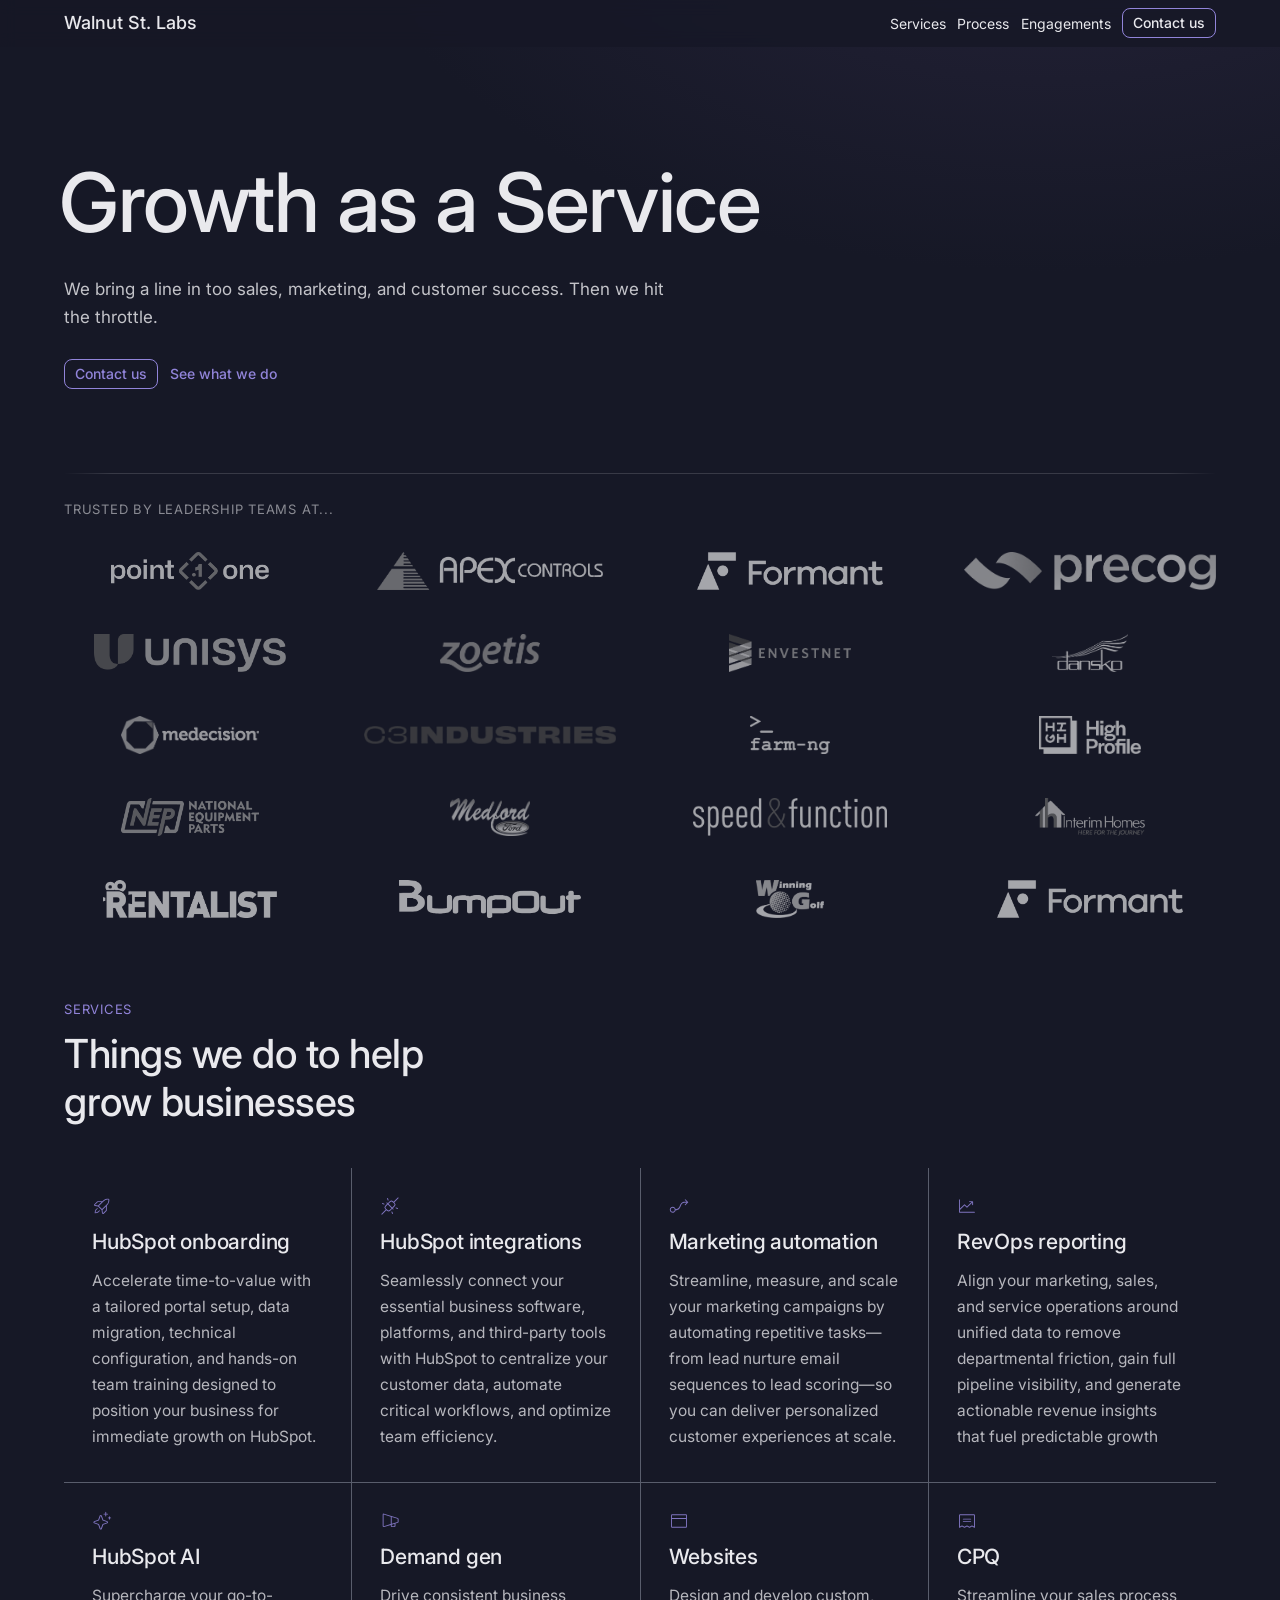
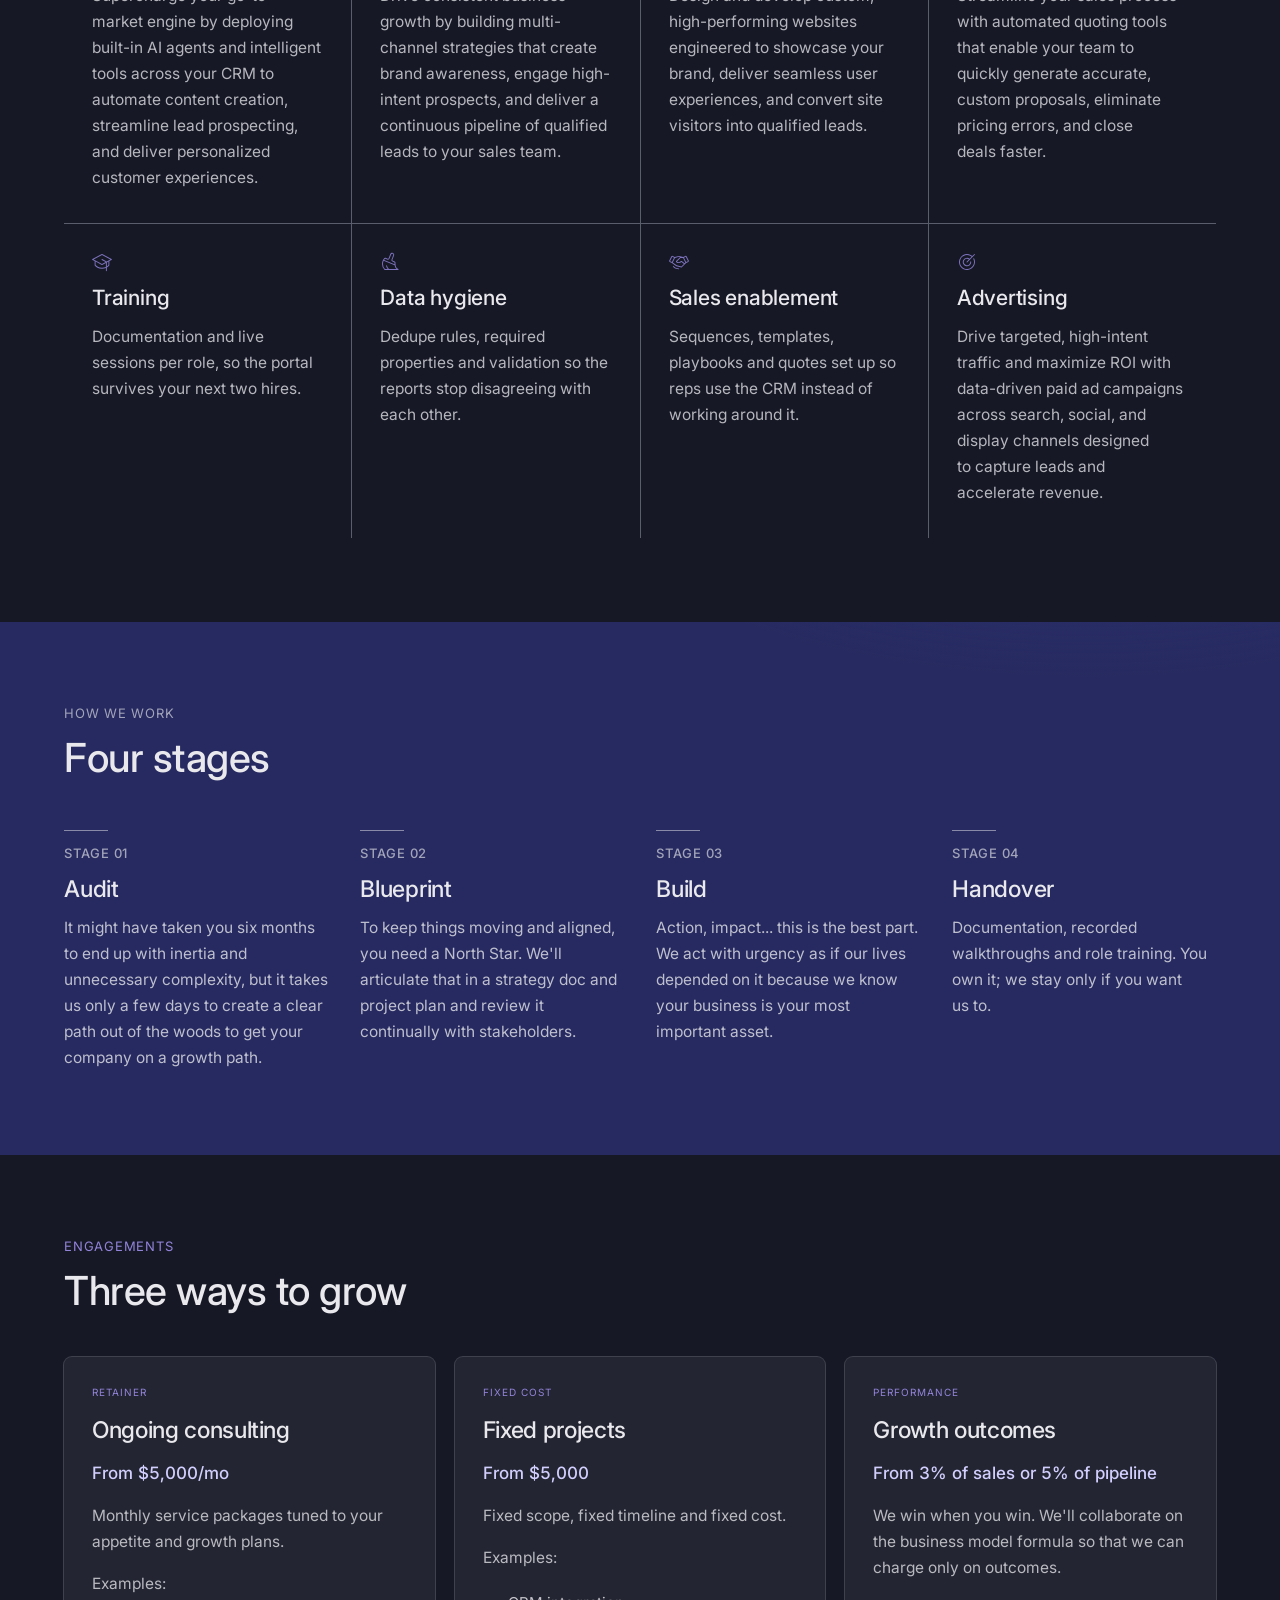
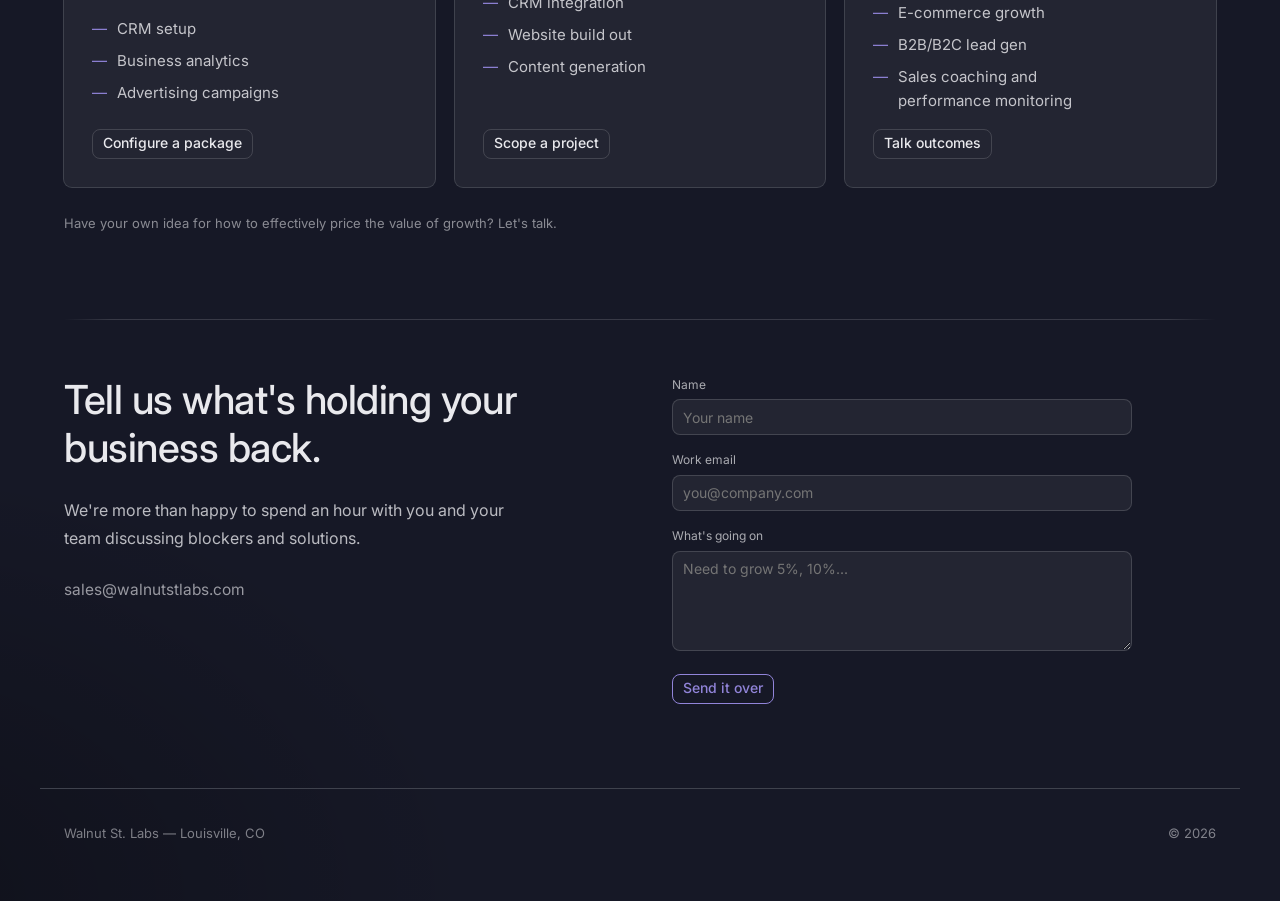
<file: index.html>
<!DOCTYPE html>
<html lang="en">
<head>
<meta charset="utf-8">
<meta name="viewport" content="width=device-width, initial-scale=1">
<title>Walnut St. Labs — HubSpot growth consulting</title>
<meta name="description" content="Walnut St. Labs is a HubSpot consultancy for RevOps teams and B2B SaaS founders: onboarding, integrations, marketing automation, RevOps reporting and demand gen.">
<meta name="theme-color" content="#161826">
<meta property="og:type" content="website">
<meta property="og:title" content="Walnut St. Labs — Growth as a Service">
<meta property="og:description" content="We bring a line in too sales, marketing, and customer success. Then we hit the throttle.">
<meta name="twitter:card" content="summary_large_image">

<link rel="preconnect" href="https://fonts.googleapis.com">
<link rel="preconnect" href="https://fonts.gstatic.com" crossorigin>
<link rel="stylesheet" href="https://fonts.googleapis.com/css2?family=Inter:wght@400;500;600;700&amp;display=swap">
<link rel="stylesheet" href="css/nocturne.css">
<link rel="stylesheet" href="css/site.css">
</head>
<body>
<a class="skip-link" href="#services">Skip to content</a>

<div class="page">

  <nav class="nav site-nav" aria-label="Primary">
    <span class="nav-brand">Walnut St. Labs</span>
    <a href="#services">Services</a>
    <a href="#process">Process</a>
    <a href="#engagements">Engagements</a>
    <a class="btn btn-primary" href="#contact">Contact us</a>
  </nav>

  <header class="section hero">
    <h1 class="hero-title">Growth as a Service</h1>
    <p class="hero-lede">We bring a line in too sales, marketing, and customer success.&nbsp;Then we hit the throttle.&nbsp;</p>
    <div class="hero-actions">
      <a class="btn btn-primary" href="#contact">Contact us</a>
      <a class="btn btn-ghost" href="#services">See what we do</a>
    </div>
  </header>

  <section class="section" aria-label="Selected clients">
    <div class="rule rule-tight"></div>
    <p class="eyebrow eyebrow-muted">Trusted by leadership teams at...</p>
    <div class="logo-grid">
        <img src="assets/logos/point-one-navigation.png" alt="Point One Navigation" title="Point One Navigation" width="624" height="150" decoding="async">
        <img src="assets/logos/apex-controls.png" alt="Apex Controls" title="Apex Controls" width="625" height="105" decoding="async">
        <img src="assets/logos/formant.png" alt="Formant" title="Formant" width="625" height="128" decoding="async">
        <img src="assets/logos/precog.png" alt="Precog" title="Precog" width="625" height="94" decoding="async">
        <img src="assets/logos/unisys.png" alt="Unisys" title="Unisys" width="624" height="123" decoding="async" loading="lazy">
        <img src="assets/logos/zoetis.png" alt="Zoetis" title="Zoetis" width="437" height="165" decoding="async" loading="lazy">
        <img src="assets/logos/envestnet.png" alt="Envestnet" title="Envestnet" width="625" height="194" decoding="async" loading="lazy">
        <img src="assets/logos/dansko.png" alt="Dansko" title="Dansko" width="375" height="189" decoding="async" loading="lazy">
        <img src="assets/logos/medecision.png" alt="Medecision" title="Medecision" width="625" height="171" decoding="async" loading="lazy">
        <img src="assets/logos/c3-industries.png" alt="C3 Industries" title="C3 Industries" width="625" height="45" decoding="async" loading="lazy">
        <img src="assets/logos/farm-ng.png" alt="Farm-ng" title="Farm-ng" width="376" height="179" decoding="async" loading="lazy">
        <img src="assets/logos/high-profile.png" alt="High Profile" title="High Profile" width="478" height="178" decoding="async" loading="lazy">
        <img src="assets/logos/national-equipment-parts.png" alt="National Equipment Parts" title="National Equipment Parts" width="500" height="137" decoding="async" loading="lazy">
        <img src="assets/logos/medford-ford.png" alt="Medford Ford" title="Medford Ford" width="375" height="176" decoding="async" loading="lazy">
        <img src="assets/logos/speed-and-function.png" alt="Speed &amp; Function" title="Speed &amp; Function" width="500" height="98" decoding="async" loading="lazy">
        <img src="assets/logos/interim-homes.png" alt="Interim Homes" title="Interim Homes" width="626" height="215" decoding="async" loading="lazy">
        <img src="assets/logos/rentalist.png" alt="Rentalist" title="Rentalist" width="571" height="125" decoding="async" loading="lazy">
        <img src="assets/logos/bump-out.png" alt="Bump Out" title="Bump Out" width="600" height="125" decoding="async" loading="lazy">
        <img src="assets/logos/winning-golf.png" alt="Winning Golf" title="Winning Golf" width="375" height="207" decoding="async" loading="lazy">
        <img src="assets/logos/formant-2026.png" alt="Formant 2026" title="Formant 2026" width="625" height="128" decoding="async" loading="lazy">
    </div>
  </section>

  <section class="section" id="services">
    <span class="eyebrow eyebrow-accent">Services</span>
    <h2 class="section-title">Things we do to help grow businesses&nbsp;</h2>
    <div class="services-grid">
        <article class="service">
          <svg class="service-icon" viewBox="0 0 256 256" fill="currentColor" aria-hidden="true" focusable="false"><path d="M221.86,47.24a14,14,0,0,0-13.11-13.1c-12.31-.73-43.77.39-69.88,26.5L133.52,66H74.35a13.9,13.9,0,0,0-9.89,4.1L30.11,104.44a14,14,0,0,0,7.94,23.76l39.13,5.46,45.16,45.16L127.8,218a14,14,0,0,0,23.76,7.92l34.35-34.35a13.91,13.91,0,0,0,4.1-9.89V122.48l5.35-5.35h0C221.46,91,222.59,59.56,221.86,47.24ZM38.11,115a2,2,0,0,1,.49-2L72.94,78.58A2,2,0,0,1,74.35,78h47.17L77.87,121.64l-38.14-5.32A1.93,1.93,0,0,1,38.11,115ZM178,181.65a2,2,0,0,1-.59,1.41L143.08,217.4a2,2,0,0,1-3.4-1.11l-5.32-38.16L178,134.48Zm8.87-73h0L128,167.51,88.49,128l58.87-58.88a78.47,78.47,0,0,1,60.69-23A2,2,0,0,1,209.88,48,78.47,78.47,0,0,1,186.88,108.64ZM100,190.31C95.68,199.84,81.13,222,40,222a6,6,0,0,1-6-6c0-41.13,22.16-55.68,31.69-60a6,6,0,1,1,5,10.92c-7,3.17-22.53,13.52-24.47,42.91,29.39-1.94,39.74-17.52,42.91-24.47a6,6,0,1,1,10.92,5Z"/></svg>
          <h3 class="service-title">HubSpot onboarding</h3>
          <p class="service-copy">Accelerate time-to-value with a tailored portal setup, data migration, technical configuration, and hands-on team training designed to position your business for immediate growth on HubSpot.</p>
        </article>
        <article class="service">
          <svg class="service-icon" viewBox="0 0 256 256" fill="currentColor" aria-hidden="true" focusable="false"><path d="M236.24,19.76a6,6,0,0,0-8.48,0L173.94,73.57l-6.79-6.78a30,30,0,0,0-42.42,0L100,91.51l-7.76-7.75a6,6,0,0,0-8.48,8.48L91.51,100,66.79,124.73a30,30,0,0,0,0,42.42l6.78,6.79L19.76,227.76a6,6,0,1,0,8.48,8.48l53.82-53.81,6.79,6.78a30,30,0,0,0,42.42,0L156,164.49l7.76,7.75a6,6,0,0,0,8.48-8.48L164.49,156l24.72-24.73a30,30,0,0,0,0-42.42l-6.78-6.79,53.81-53.82A6,6,0,0,0,236.24,19.76Zm-113.45,161a18,18,0,0,1-25.46,0L75.27,158.67a18,18,0,0,1,0-25.46L100,108.49,147.51,156Zm57.94-57.94L156,147.51,108.49,100l24.72-24.73a18,18,0,0,1,25.46,0l22.06,22.06a18,18,0,0,1,0,25.46ZM90.43,34.23a6,6,0,0,1,11.14-4.46l8,20a6,6,0,1,1-11.14,4.46Zm-64,59.54a6,6,0,0,1,7.8-3.34l20,8a6,6,0,1,1-4.46,11.14l-20-8A6,6,0,0,1,26.43,93.77Zm203.14,68.46a6,6,0,0,1-7.8,3.34l-20-8a6,6,0,0,1,4.46-11.14l20,8A6,6,0,0,1,229.57,162.23Zm-64,59.54a6,6,0,1,1-11.14,4.46l-8-20a6,6,0,0,1,11.14-4.46Z"/></svg>
          <h3 class="service-title">HubSpot integrations</h3>
          <p class="service-copy">Seamlessly connect your essential business software, platforms, and third-party tools with HubSpot to centralize your customer data, automate critical workflows, and optimize team efficiency.</p>
        </article>
        <article class="service">
          <svg class="service-icon" viewBox="0 0 256 256" fill="currentColor" aria-hidden="true" focusable="false"><path d="M244.24,75.76l-32-32a6,6,0,0,0-8.48,8.48L225.51,74H208c-48,0-59.44,27.46-69.54,51.69-9.43,22.64-17.66,42.33-53,44.16a38,38,0,1,0,.06,12c43.34-2.06,54.29-28.29,64-51.55C159.44,106.53,168,86,208,86h17.51l-21.75,21.76a6,6,0,1,0,8.48,8.48l32-32A6,6,0,0,0,244.24,75.76ZM48,202a26,26,0,1,1,26-26A26,26,0,0,1,48,202Z"/></svg>
          <h3 class="service-title">Marketing automation</h3>
          <p class="service-copy">Streamline, measure, and scale your marketing campaigns by automating repetitive tasks—from lead nurture email sequences to lead scoring—so you can deliver personalized customer experiences at scale.</p>
        </article>
        <article class="service">
          <svg class="service-icon" viewBox="0 0 256 256" fill="currentColor" aria-hidden="true" focusable="false"><path d="M230,208a6,6,0,0,1-6,6H32a6,6,0,0,1-6-6V48a6,6,0,0,1,12,0V161.52l53.76-53.76a6,6,0,0,1,8.48,0L128,135.51,185.52,78H160a6,6,0,0,1,0-12h40a6,6,0,0,1,6,6v40a6,6,0,0,1-12,0V86.48l-61.76,61.76a6,6,0,0,1-8.48,0L96,120.49l-58,58V202H224A6,6,0,0,1,230,208Z"/></svg>
          <h3 class="service-title">RevOps reporting</h3>
          <p class="service-copy">Align your marketing, sales, and service operations around unified data to remove departmental friction, gain full pipeline visibility, and generate actionable revenue insights that fuel predictable growth</p>
        </article>
        <article class="service">
          <svg class="service-icon" viewBox="0 0 256 256" fill="currentColor" aria-hidden="true" focusable="false"><path d="M196.89,130.94,144.4,111.6,125.06,59.11a13.92,13.92,0,0,0-26.12,0L79.6,111.6,27.11,130.94a13.92,13.92,0,0,0,0,26.12L79.6,176.4l19.34,52.49a13.92,13.92,0,0,0,26.12,0L144.4,176.4l52.49-19.34a13.92,13.92,0,0,0,0-26.12Zm-4.15,14.86-55.08,20.3a6,6,0,0,0-3.56,3.56l-20.3,55.08a1.92,1.92,0,0,1-3.6,0L89.9,169.66a6,6,0,0,0-3.56-3.56L31.26,145.8a1.92,1.92,0,0,1,0-3.6l55.08-20.3a6,6,0,0,0,3.56-3.56l20.3-55.08a1.92,1.92,0,0,1,3.6,0l20.3,55.08a6,6,0,0,0,3.56,3.56l55.08,20.3a1.92,1.92,0,0,1,0,3.6ZM146,40a6,6,0,0,1,6-6h18V16a6,6,0,0,1,12,0V34h18a6,6,0,0,1,0,12H182V64a6,6,0,0,1-12,0V46H152A6,6,0,0,1,146,40ZM246,88a6,6,0,0,1-6,6H230v10a6,6,0,0,1-12,0V94H208a6,6,0,0,1,0-12h10V72a6,6,0,0,1,12,0V82h10A6,6,0,0,1,246,88Z"/></svg>
          <h3 class="service-title">HubSpot AI</h3>
          <p class="service-copy">Supercharge your go-to-market engine by deploying built-in AI agents and intelligent tools across your CRM to automate content creation, streamline lead prospecting, and deliver personalized customer experiences.</p>
        </article>
        <article class="service">
          <svg class="service-icon" viewBox="0 0 256 256" fill="currentColor" aria-hidden="true" focusable="false"><path d="M228,88.59l-176.08-54A14,14,0,0,0,34,48V192a14,14,0,0,0,14,14,14.59,14.59,0,0,0,4-.59L138,179v13a14,14,0,0,0,14,14h32a14,14,0,0,0,14-14V160.62l30-9.19A14.07,14.07,0,0,0,238,138V102A14,14,0,0,0,228,88.59ZM48.56,193.92a2,2,0,0,1-1.76-.32A2,2,0,0,1,46,192V48a2,2,0,0,1,.8-1.6A2.05,2.05,0,0,1,48,46a1.79,1.79,0,0,1,.49.08L138,73.53v92.95ZM186,192a2,2,0,0,1-2,2H152a2,2,0,0,1-2-2V175.35l36-11Zm40-54a2,2,0,0,1-1.44,1.92l-.08,0L150,162.8V77.21l74.56,22.87A2,2,0,0,1,226,102Z"/></svg>
          <h3 class="service-title">Demand gen</h3>
          <p class="service-copy">Drive consistent business growth by building multi-channel strategies that create brand awareness, engage high-intent prospects, and deliver a continuous pipeline of qualified leads to your sales team.</p>
        </article>
        <article class="service">
          <svg class="service-icon" viewBox="0 0 256 256" fill="currentColor" aria-hidden="true" focusable="false"><path d="M216,42H40A14,14,0,0,0,26,56V200a14,14,0,0,0,14,14H216a14,14,0,0,0,14-14V56A14,14,0,0,0,216,42ZM40,54H216a2,2,0,0,1,2,2V90H38V56A2,2,0,0,1,40,54ZM216,202H40a2,2,0,0,1-2-2V102H218v98A2,2,0,0,1,216,202Z"/></svg>
          <h3 class="service-title">Websites</h3>
          <p class="service-copy">Design and develop custom, high-performing websites engineered to showcase your brand, deliver seamless user experiences, and convert site visitors into qualified leads.</p>
        </article>
        <article class="service">
          <svg class="service-icon" viewBox="0 0 256 256" fill="currentColor" aria-hidden="true" focusable="false"><path d="M182,104a6,6,0,0,1-6,6H80a6,6,0,0,1,0-12h96A6,6,0,0,1,182,104Zm-6,26H80a6,6,0,0,0,0,12h96a6,6,0,0,0,0-12Zm54-74V208a6,6,0,0,1-2.85,5.1,5.93,5.93,0,0,1-3.15.9,6,6,0,0,1-2.68-.63L192,198.71l-29.32,14.66a6,6,0,0,1-5.36,0L128,198.71,98.68,213.37a6,6,0,0,1-5.36,0L64,198.71,34.68,213.37A6,6,0,0,1,26,208V56A14,14,0,0,1,40,42H216A14,14,0,0,1,230,56Zm-12,0a2,2,0,0,0-2-2H40a2,2,0,0,0-2,2V198.29l23.32-11.66a6,6,0,0,1,5.36,0L96,201.29l29.32-14.66a6,6,0,0,1,5.36,0L160,201.29l29.32-14.66a6,6,0,0,1,5.36,0L218,198.29Z"/></svg>
          <h3 class="service-title">CPQ</h3>
          <p class="service-copy">Streamline your sales process with automated quoting tools that enable your team to quickly generate accurate, custom proposals, eliminate pricing errors, and close deals faster.</p>
        </article>
        <article class="service">
          <svg class="service-icon" viewBox="0 0 256 256" fill="currentColor" aria-hidden="true" focusable="false"><path d="M250.82,90.71l-120-64a5.94,5.94,0,0,0-5.64,0l-120,64a6,6,0,0,0,0,10.58L34,116.67v49.62a14,14,0,0,0,3.55,9.32C50.42,189.94,79.29,214,128,214a127.21,127.21,0,0,0,50-9.73V240a6,6,0,0,0,12,0V198.35a113.18,113.18,0,0,0,28.45-22.75,13.91,13.91,0,0,0,3.55-9.31V116.67l28.82-15.38a6,6,0,0,0,0-10.58ZM128,202c-44,0-70-21.56-81.52-34.41a2,2,0,0,1-.48-1.3V123.07l79.18,42.22a6,6,0,0,0,5.64,0L178,140.13v51C165,197.35,148.45,202,128,202Zm82-35.71a2,2,0,0,1-.48,1.3A100.25,100.25,0,0,1,190,184.3V133.73l20-10.66Zm-22.15-45a6.27,6.27,0,0,0-1-.71l-56-29.86a6,6,0,0,0-5.64,10.58L175.25,128,128,153.2,20.75,96,128,38.8,235.25,96Z"/></svg>
          <h3 class="service-title">Training</h3>
          <p class="service-copy">Documentation and live sessions per role, so the portal survives your next two hires.</p>
        </article>
        <article class="service">
          <svg class="service-icon" viewBox="0 0 256 256" fill="currentColor" aria-hidden="true" focusable="false"><path d="M234.62,218.6C211.35,207.29,198,183,198,152V134.7a14,14,0,0,0-8.82-13l-24.89-9.83a10,10,0,0,1-5.59-13L180,45.9a26,26,0,0,0-15-34.33c-12.95-4.83-27.88,1.84-33.31,15l-21,53.11a10,10,0,0,1-13,5.61L72.37,75a13.9,13.9,0,0,0-15.2,3.19C36.49,99.42,26,124.26,26,152a109.53,109.53,0,0,0,30.62,76.16A6,6,0,0,0,61,230H232a6,6,0,0,0,2.62-11.4ZM65.77,86.52a2,2,0,0,1,2.12-.43l25.4,10.29a22,22,0,0,0,28.63-12.32l21-53c3-7.13,11-10.81,18-8.21a14,14,0,0,1,8,18.54l-21.36,53.1A22.05,22.05,0,0,0,159.86,123l24.88,9.83A2,2,0,0,1,186,134.7V152c0,1.34,0,2.65.08,4L52.74,102.61A110.07,110.07,0,0,1,65.77,86.52ZM114.33,218a89.6,89.6,0,0,1-25.5-43.5,6,6,0,1,0-11.62,3A102.87,102.87,0,0,0,97.81,218H63.56A97.56,97.56,0,0,1,38,152a87.42,87.42,0,0,1,8.71-38.86L187.35,169.4c3.15,19.92,11.77,36.66,25,48.6Z"/></svg>
          <h3 class="service-title">Data hygiene</h3>
          <p class="service-copy">Dedupe rules, required properties and validation so the reports stop disagreeing with each other.</p>
        </article>
        <article class="service">
          <svg class="service-icon" viewBox="0 0 256 256" fill="currentColor" aria-hidden="true" focusable="false"><path d="M252.51,108.8,227,57.75a14,14,0,0,0-18.78-6.27L182.66,64.26,129.53,50.2a6.1,6.1,0,0,0-3.06,0L73.34,64.26,47.79,51.48A14,14,0,0,0,29,57.75L3.49,108.8a14,14,0,0,0,6.26,18.78L36.9,141.16l55.61,39.72a6,6,0,0,0,2,.94l64,16A6.08,6.08,0,0,0,160,198a6,6,0,0,0,4.24-1.76l55.31-55.31,26.7-13.35a14,14,0,0,0,6.26-18.78Zm-53,35.16-35.8-28.68a6,6,0,0,0-8,.45c-18.65,18.79-39.5,16.42-52.79,7.92a2,2,0,0,1-.94-1.5,1.9,1.9,0,0,1,.51-1.55L146.43,78h33.86l28.41,56.82ZM14.11,115.69a2,2,0,0,1,.11-1.52L39.74,63.11a2,2,0,0,1,1.8-1.1,2,2,0,0,1,.89.21l22.21,11.1L37.32,128l-22.21-11.1A2,2,0,0,1,14.11,115.69Zm144.05,69.67-59.6-14.9L47.66,134.1,76.84,75.75,128,62.21l14.8,3.92a5.92,5.92,0,0,0-3,1.57L94.1,112.05a14,14,0,0,0,2.39,21.72c20.22,12.92,44.75,10.49,63.8-5.89L191,152.5Zm83.73-69.67a2,2,0,0,1-1,1.16L218.68,128,191.36,73.32l22.21-11.1a2,2,0,0,1,1.53-.11,2,2,0,0,1,1.16,1l25.52,51.06A2,2,0,0,1,241.89,115.69Zm-112,101.76a6,6,0,0,1-7.27,4.37L80.89,211.39a5.88,5.88,0,0,1-2-.94L52.52,191.64a6,6,0,1,1,7-9.77L84.91,200l40.61,10.15A6,6,0,0,1,129.88,217.45Z"/></svg>
          <h3 class="service-title">Sales enablement</h3>
          <p class="service-copy">Sequences, templates, playbooks and quotes set up so reps use the CRM instead of working around it.</p>
        </article>
        <article class="service">
          <svg class="service-icon" viewBox="0 0 256 256" fill="currentColor" aria-hidden="true" focusable="false"><path d="M220.06,84a102.06,102.06,0,1,1-24.31-32.27l24-24a6,6,0,0,1,8.48,8.49l-96,96a6,6,0,1,1-8.48-8.49l29.39-29.4a42,42,0,1,0,16.78,31.24,6,6,0,1,1,12-.68A54,54,0,1,1,161.7,85.83l25.54-25.55a89.91,89.91,0,1,0,22,28.93A6,6,0,1,1,220.06,84Z"/></svg>
          <h3 class="service-title">Advertising</h3>
          <p class="service-copy">Drive targeted, high-intent traffic and maximize ROI with data-driven paid ad campaigns across search, social, and display channels designed to capture leads and accelerate revenue.</p>
        </article>
    </div>
  </section>

  <section class="process" id="process" aria-label="How we work">
    <div class="process-inner">
      <span class="eyebrow eyebrow-dim">How we work</span>
      <h2 class="section-title">Four stages</h2>
      <div class="process-grid">
          <div class="phase">
            <div class="phase-mark"></div>
            <p class="phase-step">Stage 01</p>
            <h3 class="phase-title">Audit</h3>
            <p class="phase-copy">It might have taken you six months to end up with inertia and unnecessary complexity, but it takes us only a few days to create a clear path out of the woods to get your company on a growth path.</p>
          </div>
          <div class="phase">
            <div class="phase-mark"></div>
            <p class="phase-step">Stage 02</p>
            <h3 class="phase-title">Blueprint</h3>
            <p class="phase-copy">To keep things moving and aligned, you need a North Star. We&#x27;ll articulate that in a strategy doc and project plan and review it continually with stakeholders.</p>
          </div>
          <div class="phase">
            <div class="phase-mark"></div>
            <p class="phase-step">Stage 03</p>
            <h3 class="phase-title">Build</h3>
            <p class="phase-copy">Action, impact...  this is the best part. We act with urgency as if our lives depended on it because we know your business is your most important asset.</p>
          </div>
          <div class="phase">
            <div class="phase-mark"></div>
            <p class="phase-step">Stage 04</p>
            <h3 class="phase-title">Handover</h3>
            <p class="phase-copy">Documentation, recorded walkthroughs and role training. You own it; we stay only if you want us to.</p>
          </div>
      </div>
    </div>
  </section>

  <section class="section engagements" id="engagements">
    <span class="eyebrow eyebrow-accent">Engagements</span>
    <h2 class="section-title">Three ways to grow</h2>
    <div class="plans-grid">
      <div class="card elev-sm plan">
        <p class="card-kicker">Retainer</p>
        <h3 class="card-title">Ongoing consulting</h3>
        <p class="plan-price">From $5,000/mo</p>
        <p class="plan-copy">Monthly service packages tuned to your appetite and growth plans.</p>
        <p class="plan-copy">Examples:</p>
        <ul class="plan-list">
          <li>CRM setup</li>
          <li>Business analytics</li>
          <li>Advertising campaigns</li>
        </ul>
        <a class="btn btn-secondary" href="#contact">Configure a package</a>
      </div>
      <div class="card elev-sm plan">
        <p class="card-kicker">Fixed cost</p>
        <h3 class="card-title">Fixed projects</h3>
        <p class="plan-price">From $5,000</p>
        <p class="plan-copy">Fixed scope, fixed timeline and fixed cost.</p>
        <p class="plan-copy">Examples:</p>
        <ul class="plan-list">
          <li>CRM integration</li>
          <li>Website build out</li>
          <li>Content generation</li>
        </ul>
        <a class="btn btn-secondary" href="#contact">Scope a project</a>
      </div>
      <div class="card elev-sm plan">
        <p class="card-kicker">Performance</p>
        <h3 class="card-title">Growth outcomes</h3>
        <p class="plan-price">From 3% of sales or 5% of pipeline</p>
        <p class="plan-copy">We win when you win. We&#x27;ll collaborate on the business model formula so that we can charge only on outcomes.</p>
        <ul class="plan-list">
          <li>E-commerce growth</li>
          <li>B2B/B2C lead gen</li>
          <li>Sales coaching and performance monitoring</li>
        </ul>
        <a class="btn btn-secondary" href="#contact">Talk outcomes</a>
      </div>
    </div>
    <p class="plans-note">Have your own idea for how to effectively price the value of growth? Let's talk.</p>
  </section>

  <section class="section contact" id="contact">
    <div class="rule"></div>
    <div class="contact-grid">
      <div>
        <h2 class="section-title">Tell us what's&nbsp;holding your business back.&nbsp;</h2>
        <p class="contact-lede">We're more than happy to spend an hour with you and your team discussing blockers and solutions.</p>
        <p class="contact-email"><a href="mailto:sales@walnutstlabs.com">sales@walnutstlabs.com</a></p>
      </div>

      <!-- HubSpot's embed script (loaded at the foot of the page) finds this
           div by its .hs-form-frame class and renders the form into it. The
           attributes below are HubSpot's own snippet, unchanged. The form
           underneath is a fallback: js/site.js retires it once HubSpot has
           actually painted a form, so a blocked or failed embed leaves a
           working form on the page rather than an empty column. -->
      <div class="contact-form-wrap">
        <div class="hs-form-frame"
             id="hs-form-target"
             data-region="na1"
             data-form-id="53b4341f-acb6-46ad-96c9-dc55f4f23350"
             data-portal-id="544318"></div>

        <form class="contact-form" id="contact-form-fallback" novalidate>
          <p class="form-notice" id="contact-form-notice" hidden></p>
          <div class="field">
            <label for="c-name">Name</label>
            <input class="input" id="c-name" name="name" type="text" autocomplete="name" placeholder="Your name" required>
          </div>
          <div class="field">
            <label for="c-email">Work email</label>
            <input class="input" id="c-email" name="email" type="email" autocomplete="email" placeholder="you@company.com" required>
          </div>
          <div class="field">
            <label for="c-note">What's going on</label>
            <textarea class="input" id="c-note" name="note" rows="4" placeholder="Need to grow 5%, 10%..."></textarea>
          </div>
          <button type="submit" class="btn btn-primary">Send it over</button>
        </form>
      </div>
    </div>
  </section>

  <footer class="site-footer">
    <span>Walnut St. Labs &mdash; Louisville, CO</span>
    <span>&copy; 2026</span>
  </footer>

</div>

<script src="https://js.hsforms.net/forms/embed/544318.js" defer></script>
<script src="js/site.js" defer></script>
</body>
</html>
</file>
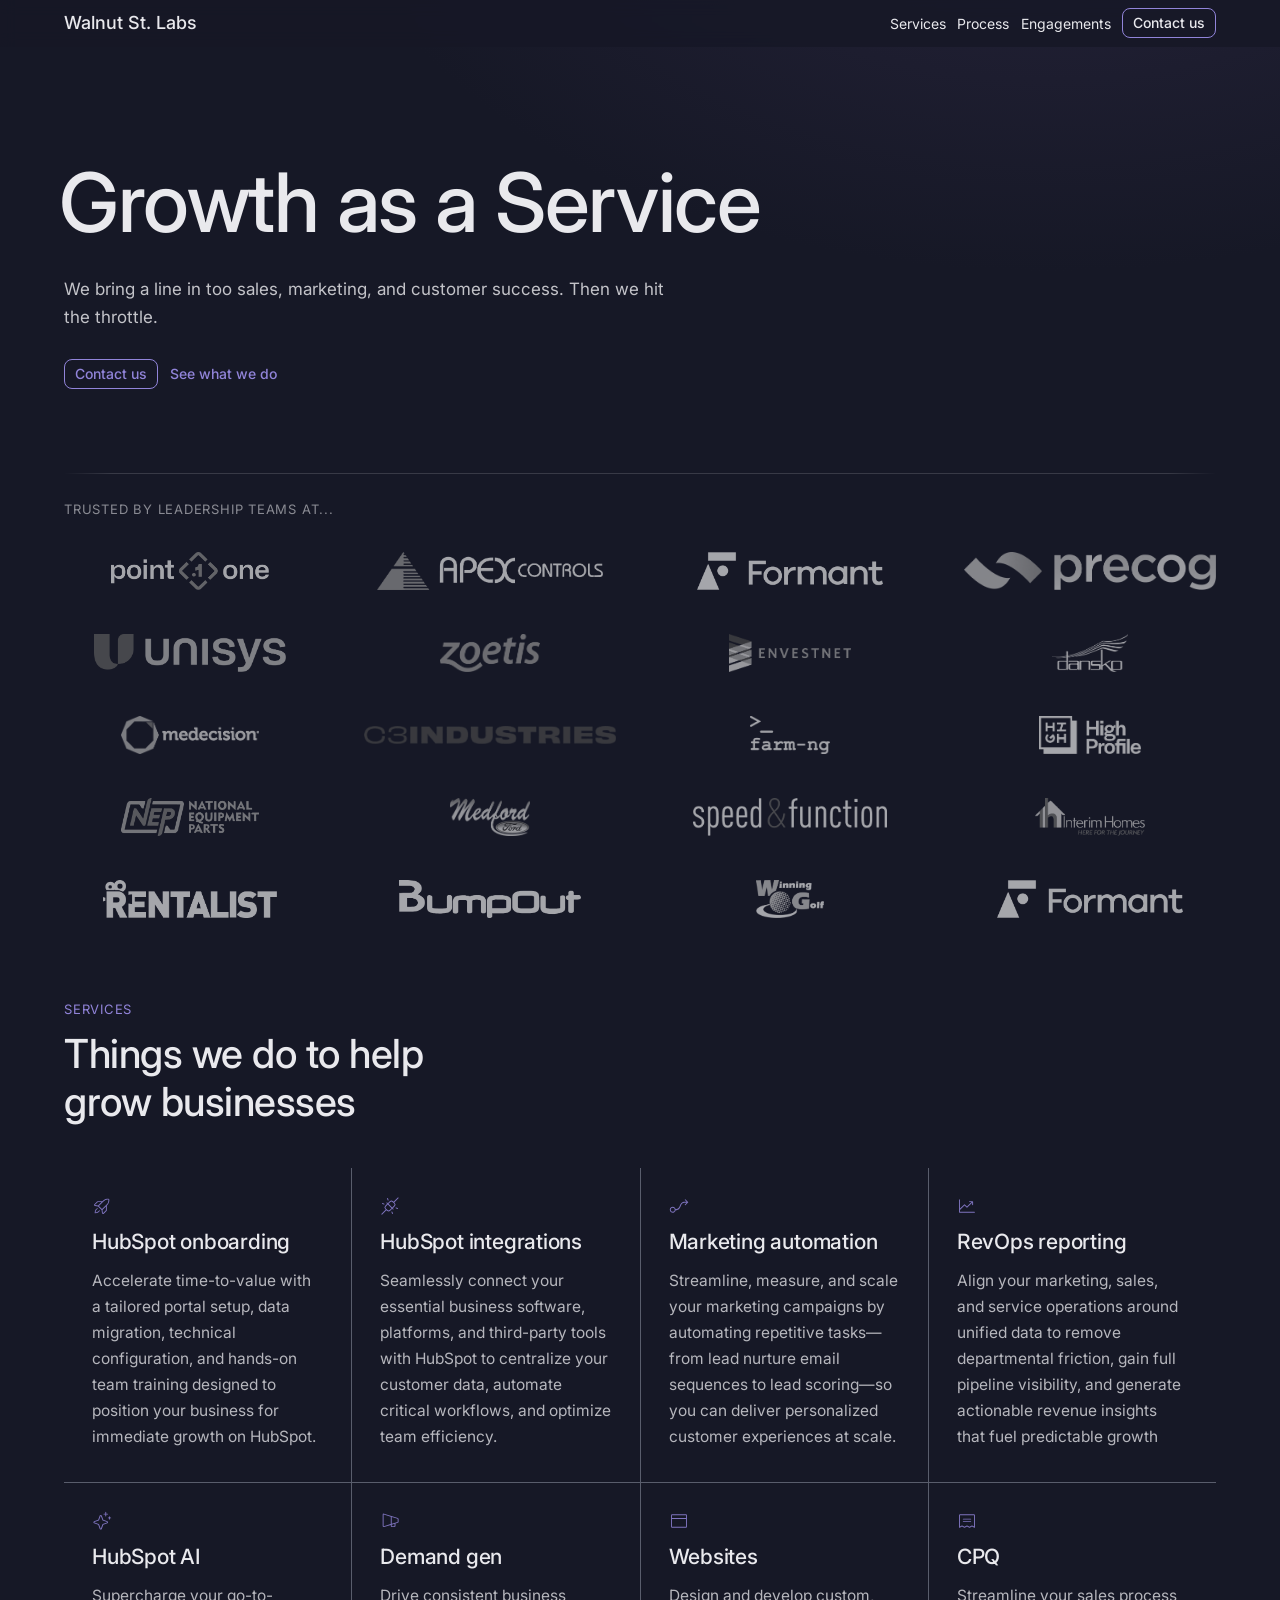
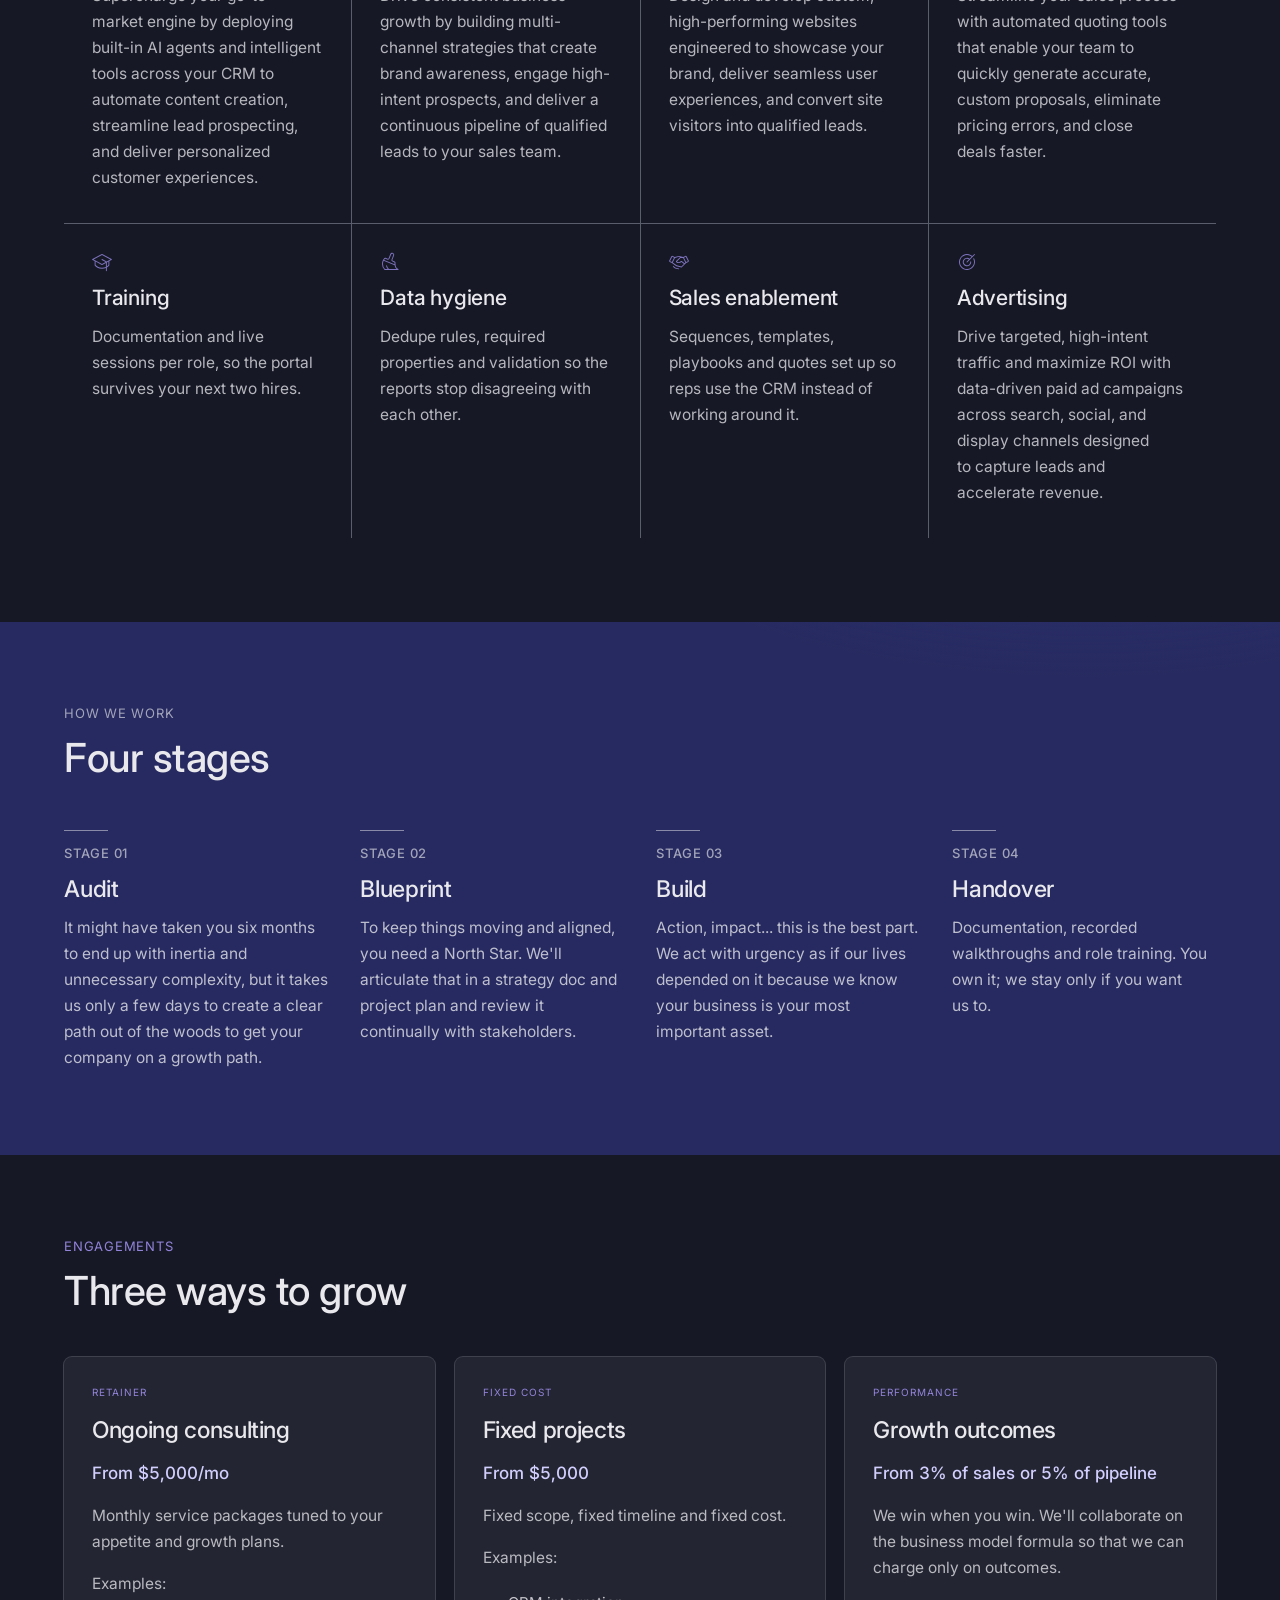
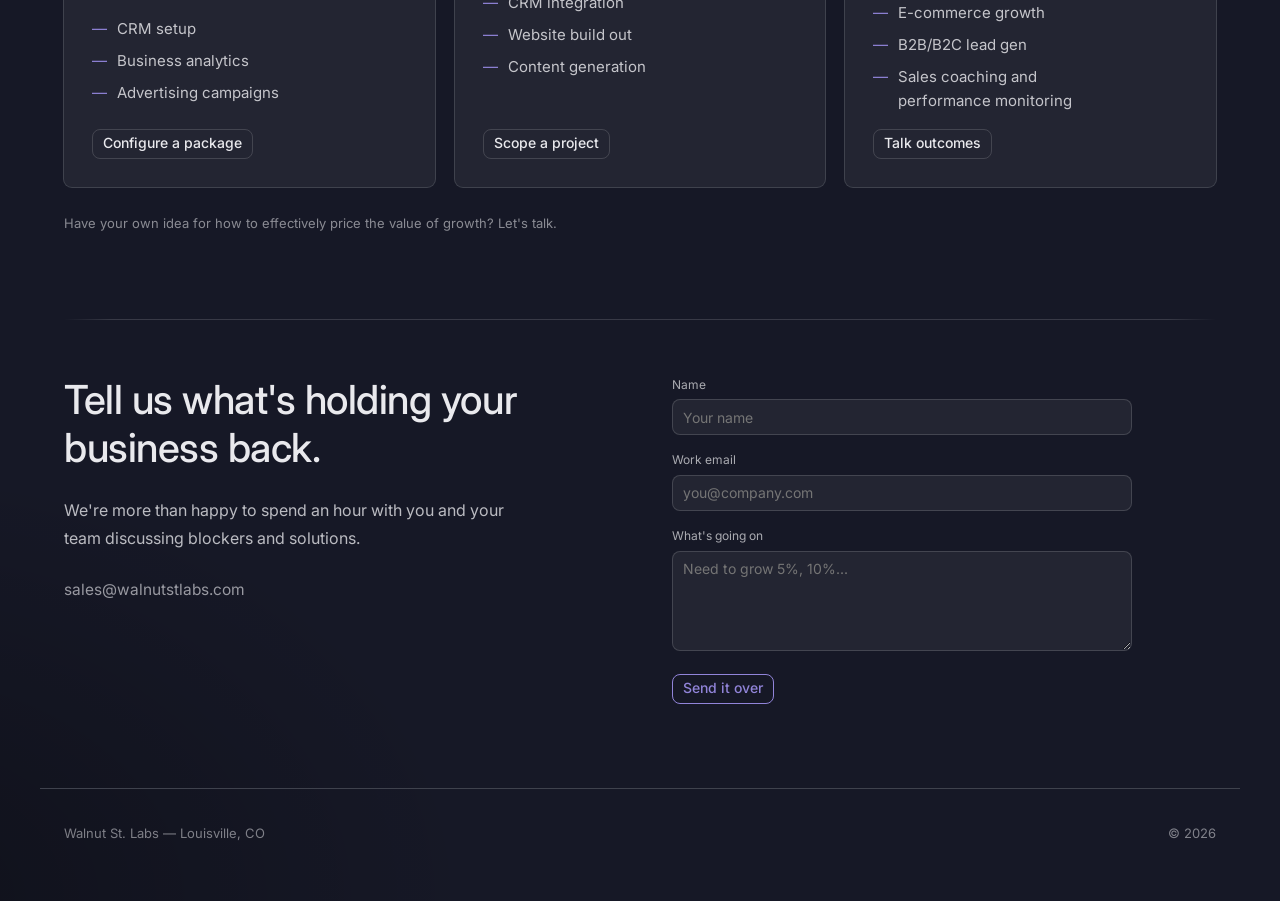
<file: site/index.html>
<!DOCTYPE html>
<html lang="en">
<head>
<meta charset="utf-8">
<meta name="viewport" content="width=device-width, initial-scale=1">
<title>Walnut St. Labs — HubSpot growth consulting</title>
<meta name="description" content="Walnut St. Labs is a HubSpot consultancy for RevOps teams and B2B SaaS founders: onboarding, integrations, marketing automation, RevOps reporting and demand gen.">
<meta name="theme-color" content="#161826">
<meta property="og:type" content="website">
<meta property="og:title" content="Walnut St. Labs — Growth as a Service">
<meta property="og:description" content="We bring a line in too sales, marketing, and customer success. Then we hit the throttle.">
<meta name="twitter:card" content="summary_large_image">

<link rel="preconnect" href="https://fonts.googleapis.com">
<link rel="preconnect" href="https://fonts.gstatic.com" crossorigin>
<link rel="stylesheet" href="https://fonts.googleapis.com/css2?family=Inter:wght@400;500;600;700&amp;display=swap">
<link rel="stylesheet" href="css/nocturne.css">
<link rel="stylesheet" href="css/site.css">
</head>
<body>
<a class="skip-link" href="#services">Skip to content</a>

<div class="page">

  <nav class="nav site-nav" aria-label="Primary">
    <span class="nav-brand">Walnut St. Labs</span>
    <a href="#services">Services</a>
    <a href="#process">Process</a>
    <a href="#engagements">Engagements</a>
    <a class="btn btn-primary" href="#contact">Contact us</a>
  </nav>

  <header class="section hero">
    <h1 class="hero-title">Growth as a Service</h1>
    <p class="hero-lede">We bring a line in too sales, marketing, and customer success.&nbsp;Then we hit the throttle.&nbsp;</p>
    <div class="hero-actions">
      <a class="btn btn-primary" href="#contact">Contact us</a>
      <a class="btn btn-ghost" href="#services">See what we do</a>
    </div>
  </header>

  <section class="section" aria-label="Selected clients">
    <div class="rule rule-tight"></div>
    <p class="eyebrow eyebrow-muted">Trusted by leadership teams at...</p>
    <div class="logo-grid">
        <img src="assets/logos/point-one-navigation.png" alt="Point One Navigation" title="Point One Navigation" width="624" height="150" decoding="async">
        <img src="assets/logos/apex-controls.png" alt="Apex Controls" title="Apex Controls" width="625" height="105" decoding="async">
        <img src="assets/logos/formant.png" alt="Formant" title="Formant" width="625" height="128" decoding="async">
        <img src="assets/logos/precog.png" alt="Precog" title="Precog" width="625" height="94" decoding="async">
        <img src="assets/logos/unisys.png" alt="Unisys" title="Unisys" width="624" height="123" decoding="async" loading="lazy">
        <img src="assets/logos/zoetis.png" alt="Zoetis" title="Zoetis" width="437" height="165" decoding="async" loading="lazy">
        <img src="assets/logos/envestnet.png" alt="Envestnet" title="Envestnet" width="625" height="194" decoding="async" loading="lazy">
        <img src="assets/logos/dansko.png" alt="Dansko" title="Dansko" width="375" height="189" decoding="async" loading="lazy">
        <img src="assets/logos/medecision.png" alt="Medecision" title="Medecision" width="625" height="171" decoding="async" loading="lazy">
        <img src="assets/logos/c3-industries.png" alt="C3 Industries" title="C3 Industries" width="625" height="45" decoding="async" loading="lazy">
        <img src="assets/logos/farm-ng.png" alt="Farm-ng" title="Farm-ng" width="376" height="179" decoding="async" loading="lazy">
        <img src="assets/logos/high-profile.png" alt="High Profile" title="High Profile" width="478" height="178" decoding="async" loading="lazy">
        <img src="assets/logos/national-equipment-parts.png" alt="National Equipment Parts" title="National Equipment Parts" width="500" height="137" decoding="async" loading="lazy">
        <img src="assets/logos/medford-ford.png" alt="Medford Ford" title="Medford Ford" width="375" height="176" decoding="async" loading="lazy">
        <img src="assets/logos/speed-and-function.png" alt="Speed &amp; Function" title="Speed &amp; Function" width="500" height="98" decoding="async" loading="lazy">
        <img src="assets/logos/interim-homes.png" alt="Interim Homes" title="Interim Homes" width="626" height="215" decoding="async" loading="lazy">
        <img src="assets/logos/rentalist.png" alt="Rentalist" title="Rentalist" width="571" height="125" decoding="async" loading="lazy">
        <img src="assets/logos/bump-out.png" alt="Bump Out" title="Bump Out" width="600" height="125" decoding="async" loading="lazy">
        <img src="assets/logos/winning-golf.png" alt="Winning Golf" title="Winning Golf" width="375" height="207" decoding="async" loading="lazy">
        <img src="assets/logos/formant-2026.png" alt="Formant 2026" title="Formant 2026" width="625" height="128" decoding="async" loading="lazy">
    </div>
  </section>

  <section class="section" id="services">
    <span class="eyebrow eyebrow-accent">Services</span>
    <h2 class="section-title">Things we do to help grow businesses&nbsp;</h2>
    <div class="services-grid">
        <article class="service">
          <svg class="service-icon" viewBox="0 0 256 256" fill="currentColor" aria-hidden="true" focusable="false"><path d="M221.86,47.24a14,14,0,0,0-13.11-13.1c-12.31-.73-43.77.39-69.88,26.5L133.52,66H74.35a13.9,13.9,0,0,0-9.89,4.1L30.11,104.44a14,14,0,0,0,7.94,23.76l39.13,5.46,45.16,45.16L127.8,218a14,14,0,0,0,23.76,7.92l34.35-34.35a13.91,13.91,0,0,0,4.1-9.89V122.48l5.35-5.35h0C221.46,91,222.59,59.56,221.86,47.24ZM38.11,115a2,2,0,0,1,.49-2L72.94,78.58A2,2,0,0,1,74.35,78h47.17L77.87,121.64l-38.14-5.32A1.93,1.93,0,0,1,38.11,115ZM178,181.65a2,2,0,0,1-.59,1.41L143.08,217.4a2,2,0,0,1-3.4-1.11l-5.32-38.16L178,134.48Zm8.87-73h0L128,167.51,88.49,128l58.87-58.88a78.47,78.47,0,0,1,60.69-23A2,2,0,0,1,209.88,48,78.47,78.47,0,0,1,186.88,108.64ZM100,190.31C95.68,199.84,81.13,222,40,222a6,6,0,0,1-6-6c0-41.13,22.16-55.68,31.69-60a6,6,0,1,1,5,10.92c-7,3.17-22.53,13.52-24.47,42.91,29.39-1.94,39.74-17.52,42.91-24.47a6,6,0,1,1,10.92,5Z"/></svg>
          <h3 class="service-title">HubSpot onboarding</h3>
          <p class="service-copy">Accelerate time-to-value with a tailored portal setup, data migration, technical configuration, and hands-on team training designed to position your business for immediate growth on HubSpot.</p>
        </article>
        <article class="service">
          <svg class="service-icon" viewBox="0 0 256 256" fill="currentColor" aria-hidden="true" focusable="false"><path d="M236.24,19.76a6,6,0,0,0-8.48,0L173.94,73.57l-6.79-6.78a30,30,0,0,0-42.42,0L100,91.51l-7.76-7.75a6,6,0,0,0-8.48,8.48L91.51,100,66.79,124.73a30,30,0,0,0,0,42.42l6.78,6.79L19.76,227.76a6,6,0,1,0,8.48,8.48l53.82-53.81,6.79,6.78a30,30,0,0,0,42.42,0L156,164.49l7.76,7.75a6,6,0,0,0,8.48-8.48L164.49,156l24.72-24.73a30,30,0,0,0,0-42.42l-6.78-6.79,53.81-53.82A6,6,0,0,0,236.24,19.76Zm-113.45,161a18,18,0,0,1-25.46,0L75.27,158.67a18,18,0,0,1,0-25.46L100,108.49,147.51,156Zm57.94-57.94L156,147.51,108.49,100l24.72-24.73a18,18,0,0,1,25.46,0l22.06,22.06a18,18,0,0,1,0,25.46ZM90.43,34.23a6,6,0,0,1,11.14-4.46l8,20a6,6,0,1,1-11.14,4.46Zm-64,59.54a6,6,0,0,1,7.8-3.34l20,8a6,6,0,1,1-4.46,11.14l-20-8A6,6,0,0,1,26.43,93.77Zm203.14,68.46a6,6,0,0,1-7.8,3.34l-20-8a6,6,0,0,1,4.46-11.14l20,8A6,6,0,0,1,229.57,162.23Zm-64,59.54a6,6,0,1,1-11.14,4.46l-8-20a6,6,0,0,1,11.14-4.46Z"/></svg>
          <h3 class="service-title">HubSpot integrations</h3>
          <p class="service-copy">Seamlessly connect your essential business software, platforms, and third-party tools with HubSpot to centralize your customer data, automate critical workflows, and optimize team efficiency.</p>
        </article>
        <article class="service">
          <svg class="service-icon" viewBox="0 0 256 256" fill="currentColor" aria-hidden="true" focusable="false"><path d="M244.24,75.76l-32-32a6,6,0,0,0-8.48,8.48L225.51,74H208c-48,0-59.44,27.46-69.54,51.69-9.43,22.64-17.66,42.33-53,44.16a38,38,0,1,0,.06,12c43.34-2.06,54.29-28.29,64-51.55C159.44,106.53,168,86,208,86h17.51l-21.75,21.76a6,6,0,1,0,8.48,8.48l32-32A6,6,0,0,0,244.24,75.76ZM48,202a26,26,0,1,1,26-26A26,26,0,0,1,48,202Z"/></svg>
          <h3 class="service-title">Marketing automation</h3>
          <p class="service-copy">Streamline, measure, and scale your marketing campaigns by automating repetitive tasks—from lead nurture email sequences to lead scoring—so you can deliver personalized customer experiences at scale.</p>
        </article>
        <article class="service">
          <svg class="service-icon" viewBox="0 0 256 256" fill="currentColor" aria-hidden="true" focusable="false"><path d="M230,208a6,6,0,0,1-6,6H32a6,6,0,0,1-6-6V48a6,6,0,0,1,12,0V161.52l53.76-53.76a6,6,0,0,1,8.48,0L128,135.51,185.52,78H160a6,6,0,0,1,0-12h40a6,6,0,0,1,6,6v40a6,6,0,0,1-12,0V86.48l-61.76,61.76a6,6,0,0,1-8.48,0L96,120.49l-58,58V202H224A6,6,0,0,1,230,208Z"/></svg>
          <h3 class="service-title">RevOps reporting</h3>
          <p class="service-copy">Align your marketing, sales, and service operations around unified data to remove departmental friction, gain full pipeline visibility, and generate actionable revenue insights that fuel predictable growth</p>
        </article>
        <article class="service">
          <svg class="service-icon" viewBox="0 0 256 256" fill="currentColor" aria-hidden="true" focusable="false"><path d="M196.89,130.94,144.4,111.6,125.06,59.11a13.92,13.92,0,0,0-26.12,0L79.6,111.6,27.11,130.94a13.92,13.92,0,0,0,0,26.12L79.6,176.4l19.34,52.49a13.92,13.92,0,0,0,26.12,0L144.4,176.4l52.49-19.34a13.92,13.92,0,0,0,0-26.12Zm-4.15,14.86-55.08,20.3a6,6,0,0,0-3.56,3.56l-20.3,55.08a1.92,1.92,0,0,1-3.6,0L89.9,169.66a6,6,0,0,0-3.56-3.56L31.26,145.8a1.92,1.92,0,0,1,0-3.6l55.08-20.3a6,6,0,0,0,3.56-3.56l20.3-55.08a1.92,1.92,0,0,1,3.6,0l20.3,55.08a6,6,0,0,0,3.56,3.56l55.08,20.3a1.92,1.92,0,0,1,0,3.6ZM146,40a6,6,0,0,1,6-6h18V16a6,6,0,0,1,12,0V34h18a6,6,0,0,1,0,12H182V64a6,6,0,0,1-12,0V46H152A6,6,0,0,1,146,40ZM246,88a6,6,0,0,1-6,6H230v10a6,6,0,0,1-12,0V94H208a6,6,0,0,1,0-12h10V72a6,6,0,0,1,12,0V82h10A6,6,0,0,1,246,88Z"/></svg>
          <h3 class="service-title">HubSpot AI</h3>
          <p class="service-copy">Supercharge your go-to-market engine by deploying built-in AI agents and intelligent tools across your CRM to automate content creation, streamline lead prospecting, and deliver personalized customer experiences.</p>
        </article>
        <article class="service">
          <svg class="service-icon" viewBox="0 0 256 256" fill="currentColor" aria-hidden="true" focusable="false"><path d="M228,88.59l-176.08-54A14,14,0,0,0,34,48V192a14,14,0,0,0,14,14,14.59,14.59,0,0,0,4-.59L138,179v13a14,14,0,0,0,14,14h32a14,14,0,0,0,14-14V160.62l30-9.19A14.07,14.07,0,0,0,238,138V102A14,14,0,0,0,228,88.59ZM48.56,193.92a2,2,0,0,1-1.76-.32A2,2,0,0,1,46,192V48a2,2,0,0,1,.8-1.6A2.05,2.05,0,0,1,48,46a1.79,1.79,0,0,1,.49.08L138,73.53v92.95ZM186,192a2,2,0,0,1-2,2H152a2,2,0,0,1-2-2V175.35l36-11Zm40-54a2,2,0,0,1-1.44,1.92l-.08,0L150,162.8V77.21l74.56,22.87A2,2,0,0,1,226,102Z"/></svg>
          <h3 class="service-title">Demand gen</h3>
          <p class="service-copy">Drive consistent business growth by building multi-channel strategies that create brand awareness, engage high-intent prospects, and deliver a continuous pipeline of qualified leads to your sales team.</p>
        </article>
        <article class="service">
          <svg class="service-icon" viewBox="0 0 256 256" fill="currentColor" aria-hidden="true" focusable="false"><path d="M216,42H40A14,14,0,0,0,26,56V200a14,14,0,0,0,14,14H216a14,14,0,0,0,14-14V56A14,14,0,0,0,216,42ZM40,54H216a2,2,0,0,1,2,2V90H38V56A2,2,0,0,1,40,54ZM216,202H40a2,2,0,0,1-2-2V102H218v98A2,2,0,0,1,216,202Z"/></svg>
          <h3 class="service-title">Websites</h3>
          <p class="service-copy">Design and develop custom, high-performing websites engineered to showcase your brand, deliver seamless user experiences, and convert site visitors into qualified leads.</p>
        </article>
        <article class="service">
          <svg class="service-icon" viewBox="0 0 256 256" fill="currentColor" aria-hidden="true" focusable="false"><path d="M182,104a6,6,0,0,1-6,6H80a6,6,0,0,1,0-12h96A6,6,0,0,1,182,104Zm-6,26H80a6,6,0,0,0,0,12h96a6,6,0,0,0,0-12Zm54-74V208a6,6,0,0,1-2.85,5.1,5.93,5.93,0,0,1-3.15.9,6,6,0,0,1-2.68-.63L192,198.71l-29.32,14.66a6,6,0,0,1-5.36,0L128,198.71,98.68,213.37a6,6,0,0,1-5.36,0L64,198.71,34.68,213.37A6,6,0,0,1,26,208V56A14,14,0,0,1,40,42H216A14,14,0,0,1,230,56Zm-12,0a2,2,0,0,0-2-2H40a2,2,0,0,0-2,2V198.29l23.32-11.66a6,6,0,0,1,5.36,0L96,201.29l29.32-14.66a6,6,0,0,1,5.36,0L160,201.29l29.32-14.66a6,6,0,0,1,5.36,0L218,198.29Z"/></svg>
          <h3 class="service-title">CPQ</h3>
          <p class="service-copy">Streamline your sales process with automated quoting tools that enable your team to quickly generate accurate, custom proposals, eliminate pricing errors, and close deals faster.</p>
        </article>
        <article class="service">
          <svg class="service-icon" viewBox="0 0 256 256" fill="currentColor" aria-hidden="true" focusable="false"><path d="M250.82,90.71l-120-64a5.94,5.94,0,0,0-5.64,0l-120,64a6,6,0,0,0,0,10.58L34,116.67v49.62a14,14,0,0,0,3.55,9.32C50.42,189.94,79.29,214,128,214a127.21,127.21,0,0,0,50-9.73V240a6,6,0,0,0,12,0V198.35a113.18,113.18,0,0,0,28.45-22.75,13.91,13.91,0,0,0,3.55-9.31V116.67l28.82-15.38a6,6,0,0,0,0-10.58ZM128,202c-44,0-70-21.56-81.52-34.41a2,2,0,0,1-.48-1.3V123.07l79.18,42.22a6,6,0,0,0,5.64,0L178,140.13v51C165,197.35,148.45,202,128,202Zm82-35.71a2,2,0,0,1-.48,1.3A100.25,100.25,0,0,1,190,184.3V133.73l20-10.66Zm-22.15-45a6.27,6.27,0,0,0-1-.71l-56-29.86a6,6,0,0,0-5.64,10.58L175.25,128,128,153.2,20.75,96,128,38.8,235.25,96Z"/></svg>
          <h3 class="service-title">Training</h3>
          <p class="service-copy">Documentation and live sessions per role, so the portal survives your next two hires.</p>
        </article>
        <article class="service">
          <svg class="service-icon" viewBox="0 0 256 256" fill="currentColor" aria-hidden="true" focusable="false"><path d="M234.62,218.6C211.35,207.29,198,183,198,152V134.7a14,14,0,0,0-8.82-13l-24.89-9.83a10,10,0,0,1-5.59-13L180,45.9a26,26,0,0,0-15-34.33c-12.95-4.83-27.88,1.84-33.31,15l-21,53.11a10,10,0,0,1-13,5.61L72.37,75a13.9,13.9,0,0,0-15.2,3.19C36.49,99.42,26,124.26,26,152a109.53,109.53,0,0,0,30.62,76.16A6,6,0,0,0,61,230H232a6,6,0,0,0,2.62-11.4ZM65.77,86.52a2,2,0,0,1,2.12-.43l25.4,10.29a22,22,0,0,0,28.63-12.32l21-53c3-7.13,11-10.81,18-8.21a14,14,0,0,1,8,18.54l-21.36,53.1A22.05,22.05,0,0,0,159.86,123l24.88,9.83A2,2,0,0,1,186,134.7V152c0,1.34,0,2.65.08,4L52.74,102.61A110.07,110.07,0,0,1,65.77,86.52ZM114.33,218a89.6,89.6,0,0,1-25.5-43.5,6,6,0,1,0-11.62,3A102.87,102.87,0,0,0,97.81,218H63.56A97.56,97.56,0,0,1,38,152a87.42,87.42,0,0,1,8.71-38.86L187.35,169.4c3.15,19.92,11.77,36.66,25,48.6Z"/></svg>
          <h3 class="service-title">Data hygiene</h3>
          <p class="service-copy">Dedupe rules, required properties and validation so the reports stop disagreeing with each other.</p>
        </article>
        <article class="service">
          <svg class="service-icon" viewBox="0 0 256 256" fill="currentColor" aria-hidden="true" focusable="false"><path d="M252.51,108.8,227,57.75a14,14,0,0,0-18.78-6.27L182.66,64.26,129.53,50.2a6.1,6.1,0,0,0-3.06,0L73.34,64.26,47.79,51.48A14,14,0,0,0,29,57.75L3.49,108.8a14,14,0,0,0,6.26,18.78L36.9,141.16l55.61,39.72a6,6,0,0,0,2,.94l64,16A6.08,6.08,0,0,0,160,198a6,6,0,0,0,4.24-1.76l55.31-55.31,26.7-13.35a14,14,0,0,0,6.26-18.78Zm-53,35.16-35.8-28.68a6,6,0,0,0-8,.45c-18.65,18.79-39.5,16.42-52.79,7.92a2,2,0,0,1-.94-1.5,1.9,1.9,0,0,1,.51-1.55L146.43,78h33.86l28.41,56.82ZM14.11,115.69a2,2,0,0,1,.11-1.52L39.74,63.11a2,2,0,0,1,1.8-1.1,2,2,0,0,1,.89.21l22.21,11.1L37.32,128l-22.21-11.1A2,2,0,0,1,14.11,115.69Zm144.05,69.67-59.6-14.9L47.66,134.1,76.84,75.75,128,62.21l14.8,3.92a5.92,5.92,0,0,0-3,1.57L94.1,112.05a14,14,0,0,0,2.39,21.72c20.22,12.92,44.75,10.49,63.8-5.89L191,152.5Zm83.73-69.67a2,2,0,0,1-1,1.16L218.68,128,191.36,73.32l22.21-11.1a2,2,0,0,1,1.53-.11,2,2,0,0,1,1.16,1l25.52,51.06A2,2,0,0,1,241.89,115.69Zm-112,101.76a6,6,0,0,1-7.27,4.37L80.89,211.39a5.88,5.88,0,0,1-2-.94L52.52,191.64a6,6,0,1,1,7-9.77L84.91,200l40.61,10.15A6,6,0,0,1,129.88,217.45Z"/></svg>
          <h3 class="service-title">Sales enablement</h3>
          <p class="service-copy">Sequences, templates, playbooks and quotes set up so reps use the CRM instead of working around it.</p>
        </article>
        <article class="service">
          <svg class="service-icon" viewBox="0 0 256 256" fill="currentColor" aria-hidden="true" focusable="false"><path d="M220.06,84a102.06,102.06,0,1,1-24.31-32.27l24-24a6,6,0,0,1,8.48,8.49l-96,96a6,6,0,1,1-8.48-8.49l29.39-29.4a42,42,0,1,0,16.78,31.24,6,6,0,1,1,12-.68A54,54,0,1,1,161.7,85.83l25.54-25.55a89.91,89.91,0,1,0,22,28.93A6,6,0,1,1,220.06,84Z"/></svg>
          <h3 class="service-title">Advertising</h3>
          <p class="service-copy">Drive targeted, high-intent traffic and maximize ROI with data-driven paid ad campaigns across search, social, and display channels designed to capture leads and accelerate revenue.</p>
        </article>
    </div>
  </section>

  <section class="process" id="process" aria-label="How we work">
    <div class="process-inner">
      <span class="eyebrow eyebrow-dim">How we work</span>
      <h2 class="section-title">Four stages</h2>
      <div class="process-grid">
          <div class="phase">
            <div class="phase-mark"></div>
            <p class="phase-step">Stage 01</p>
            <h3 class="phase-title">Audit</h3>
            <p class="phase-copy">It might have taken you six months to end up with inertia and unnecessary complexity, but it takes us only a few days to create a clear path out of the woods to get your company on a growth path.</p>
          </div>
          <div class="phase">
            <div class="phase-mark"></div>
            <p class="phase-step">Stage 02</p>
            <h3 class="phase-title">Blueprint</h3>
            <p class="phase-copy">To keep things moving and aligned, you need a North Star. We&#x27;ll articulate that in a strategy doc and project plan and review it continually with stakeholders.</p>
          </div>
          <div class="phase">
            <div class="phase-mark"></div>
            <p class="phase-step">Stage 03</p>
            <h3 class="phase-title">Build</h3>
            <p class="phase-copy">Action, impact...  this is the best part. We act with urgency as if our lives depended on it because we know your business is your most important asset.</p>
          </div>
          <div class="phase">
            <div class="phase-mark"></div>
            <p class="phase-step">Stage 04</p>
            <h3 class="phase-title">Handover</h3>
            <p class="phase-copy">Documentation, recorded walkthroughs and role training. You own it; we stay only if you want us to.</p>
          </div>
      </div>
    </div>
  </section>

  <section class="section engagements" id="engagements">
    <span class="eyebrow eyebrow-accent">Engagements</span>
    <h2 class="section-title">Three ways to grow</h2>
    <div class="plans-grid">
      <div class="card elev-sm plan">
        <p class="card-kicker">Retainer</p>
        <h3 class="card-title">Ongoing consulting</h3>
        <p class="plan-price">From $5,000/mo</p>
        <p class="plan-copy">Monthly service packages tuned to your appetite and growth plans.</p>
        <p class="plan-copy">Examples:</p>
        <ul class="plan-list">
          <li>CRM setup</li>
          <li>Business analytics</li>
          <li>Advertising campaigns</li>
        </ul>
        <a class="btn btn-secondary" href="#contact">Configure a package</a>
      </div>
      <div class="card elev-sm plan">
        <p class="card-kicker">Fixed cost</p>
        <h3 class="card-title">Fixed projects</h3>
        <p class="plan-price">From $5,000</p>
        <p class="plan-copy">Fixed scope, fixed timeline and fixed cost.</p>
        <p class="plan-copy">Examples:</p>
        <ul class="plan-list">
          <li>CRM integration</li>
          <li>Website build out</li>
          <li>Content generation</li>
        </ul>
        <a class="btn btn-secondary" href="#contact">Scope a project</a>
      </div>
      <div class="card elev-sm plan">
        <p class="card-kicker">Performance</p>
        <h3 class="card-title">Growth outcomes</h3>
        <p class="plan-price">From 3% of sales or 5% of pipeline</p>
        <p class="plan-copy">We win when you win. We&#x27;ll collaborate on the business model formula so that we can charge only on outcomes.</p>
        <ul class="plan-list">
          <li>E-commerce growth</li>
          <li>B2B/B2C lead gen</li>
          <li>Sales coaching and performance monitoring</li>
        </ul>
        <a class="btn btn-secondary" href="#contact">Talk outcomes</a>
      </div>
    </div>
    <p class="plans-note">Have your own idea for how to effectively price the value of growth? Let's talk.</p>
  </section>

  <section class="section contact" id="contact">
    <div class="rule"></div>
    <div class="contact-grid">
      <div>
        <h2 class="section-title">Tell us what's&nbsp;holding your business back.&nbsp;</h2>
        <p class="contact-lede">We're more than happy to spend an hour with you and your team discussing blockers and solutions.</p>
        <p class="contact-email"><a href="mailto:sales@walnutstlabs.com">sales@walnutstlabs.com</a></p>
      </div>

      <!-- The HubSpot embed renders into #hs-form-target. Set the portal and
           form ids below and the styled fallback form is replaced automatically;
           see site/README.md. -->
      <div class="contact-form-wrap">
        <div id="hs-form-target"
             data-hs-region="na1"
             data-hs-portal-id=""
             data-hs-form-id=""></div>

        <form class="contact-form" id="contact-form-fallback" novalidate>
          <p class="form-notice" id="contact-form-notice" hidden></p>
          <div class="field">
            <label for="c-name">Name</label>
            <input class="input" id="c-name" name="name" type="text" autocomplete="name" placeholder="Your name" required>
          </div>
          <div class="field">
            <label for="c-email">Work email</label>
            <input class="input" id="c-email" name="email" type="email" autocomplete="email" placeholder="you@company.com" required>
          </div>
          <div class="field">
            <label for="c-note">What's going on</label>
            <textarea class="input" id="c-note" name="note" rows="4" placeholder="Need to grow 5%, 10%..."></textarea>
          </div>
          <button type="submit" class="btn btn-primary">Send it over</button>
        </form>
      </div>
    </div>
  </section>

  <footer class="site-footer">
    <span>Walnut St. Labs &mdash; Louisville, CO</span>
    <span>&copy; 2026</span>
  </footer>

</div>

<script src="js/site.js" defer></script>
</body>
</html>
</file>
<file: css/nocturne.css>
/* Nocturne — design-system tokens and component classes. This file is the source of truth for the system's look; retune it here and see readme.md. */
/* The upstream file @imports Inter here. The import is dropped in favour of a
   preconnected <link> in index.html <head> — same family and weights, but it
   starts the font fetch immediately instead of waiting for this sheet to
   parse. Do not re-add the @import when syncing from the design system. */

:root {
  --color-bg: #161826;
  --color-surface: #232532;
  --color-text: #e9e9ed;
  --color-accent: #9184d9; /* review round 7 (Barron): the accent moves to
     the product's blurple — OKLCH hue 289.2, the hue of the app's own Pro
     accent (#9a8fe0, --om-accent-pro) — at the same lightness the steel
     accent held (L 0.660, so the documented ratios survive) and chroma
     in the product blurple's own range (its token sits at C 0.118; the
     accent takes 0.125, from the old steel's 0.030):
     the accent now reads as an accent rather than another neutral. */
  --color-accent-2: #a7a1db; /* the machine-derived stand-in follows: same
     hue, same L 0.734, chroma at the same 2:3 proportion it held */
  --color-divider: color-mix(in srgb, #e9e9ed 16%, transparent);

  /* Tonal ramps — generated in OKLCH on one shared lightness scale, so the
     same step of any role matches the others in visual value. */
  --color-neutral-100: #f3f5fe;
  --color-neutral-200: #e4e7f5;
  --color-neutral-300: #cfd3e5;
  --color-neutral-400: #b2b6ca;
  --color-neutral-500: #9397ab;
  --color-neutral-600: #75798c;
  --color-neutral-700: #595d6c;
  --color-neutral-800: #3f424d;
  --color-neutral-900: #292b31;

  --color-accent-100: #f5f4ff;
  --color-accent-200: #e7e5fe;
  --color-accent-300: #d2cefd;
  --color-accent-400: #b5abfc;
  --color-accent-500: #968ae0;
  --color-accent-600: #796cbf;
  --color-accent-700: #5d5294;
  --color-accent-800: #423a6a;
  --color-accent-900: #2b2741;

  --color-accent-2-100: #f5f4ff;
  --color-accent-2-200: #e7e5fe;
  --color-accent-2-300: #d2cefd;
  --color-accent-2-400: #b5afe8;
  --color-accent-2-500: #9690c9;
  --color-accent-2-600: #7972a9;
  --color-accent-2-700: #5c5783;
  --color-accent-2-800: #423e5d;
  --color-accent-2-900: #2b293a;

  /* Deck section-divider ground — review round 3: saturation as presence.
     Dividers take a saturated deep indigo (hue 277, the neutral ramp's own
     family; C 0.094 — written when the accent held C 0.030, before the
     round-7 blurple raised it past the ground's) with a lighter bloom and
     a ghost tint of the same hue, while the slide grounds stay
     desaturated. Deck-scale fills only — not interface colors. */
  --color-section: #262a60;
  --color-section-glow: #353b80;
  --color-section-ghost: #4c5397;

  --font-heading: "Inter", system-ui, sans-serif;
  --font-heading-weight: 500;
  --font-body: "Inter", system-ui, sans-serif;

  --space-1: 2.8px;
  --space-2: 5.6px;
  --space-3: 8.4px;
  --space-4: 11.2px;
  --space-6: 16.8px;
  --space-8: 22.4px;

  --radius-sm: 4px;
  --radius-md: 8px;
  --radius-lg: 14px;

  /* Elevation — derived from the ground: soft ink-tinted shadows on a
     light theme, a hairline edge + ambient darkness on a dark one. */
  --shadow-sm: 0 0 0 1px #3f424d;
  --shadow-md: 0 0 0 1px #595d6c, 0 6px 18px rgba(0,0,0,0.55);
  --shadow-lg: 0 0 0 1px #9397ab, 0 16px 40px rgba(0,0,0,0.65);
}

body {
  background: var(--color-bg);
  color: var(--color-text);
  font-family: var(--font-body);
}
h1, h2, h3, h4 { font-family: var(--font-heading); font-weight: var(--font-heading-weight); }

.lighten{mix-blend-mode:lighten;background-color:transparent}

/* ══════════════════════════════════════════════════════════════════════════
   Components — built with the tokens above. Plain CSS
   on plain HTML: no JavaScript, no build step. Each class is documented in
   readme.md and demonstrated in foundations/ and components/.
   ══════════════════════════════════════════════════════════════════════ */

*, *::before, *::after { box-sizing: border-box; }
body { margin: 0; font-size: 15px; line-height: 1.55; font-weight: 400; }
h1, h2, h3, h4, h5, h6 {
  font-family: var(--font-heading); font-weight: var(--font-heading-weight);
  line-height: 1.12; letter-spacing: -0.015em; margin: 0 0 var(--space-2);
}
h1 { font-size: 42px; }
h2 { font-size: 32px; }
h3 { font-size: 25px; }
h4 { font-size: 20px; }
h5 { font-size: 16px; }
h6 { font-size: 13px; }
h6 { letter-spacing: 0.08em; text-transform: uppercase; }
p { margin: 0 0 var(--space-3); }
a { color: var(--color-accent); text-underline-offset: 3px; }
img { display: block; max-width: 100%; }
figure { margin: 0; }
figcaption {
  font-size: 11px; margin-top: var(--space-1);
  color: color-mix(in srgb, var(--color-text) 55%, transparent);
}
.text-muted { color: color-mix(in srgb, var(--color-text) 55%, transparent); }
:focus { outline: none; }
:focus-visible { outline: 2px solid var(--color-accent); outline-offset: 2px; }
::selection { background: color-mix(in srgb, var(--color-accent) 30%, transparent); }

/* — rules — */
/* Rules fade to transparent at both ends instead of stopping cleanly — a
   Nocturne signature. The ramp is 48px an end (one deck baseline unit),
   painted from the same divider token. Freestanding rules fade; box
   outlines, in-control separators, and short accent marks stay solid. */
.hr {
  height: 1px; border: 0; margin: var(--space-4) 0;
  background: linear-gradient(to right,
    transparent, var(--color-divider) 48px,
    var(--color-divider) calc(100% - 48px), transparent);
}

/* — buttons — */
.btn {
  display: inline-flex; align-items: center; justify-content: center; gap: 6px;
  cursor: pointer; text-decoration: none;
  font-family: var(--font-heading); font-weight: var(--font-heading-weight);
  font-size: 14px; line-height: 1.2; color: var(--color-text); /* matches the .input's 14px —
     the pair sits side by side in sign-up rows */
  background: transparent; border: 1px solid transparent;
  padding: var(--space-2) calc(var(--space-3) * 1.2);
  border-radius: var(--radius-md);
}
.btn svg { display: block; }
.btn:disabled { opacity: 0.45; cursor: not-allowed; }
.btn-primary { color: var(--color-accent); border-color: var(--color-accent); }
.btn-primary:hover { background: color-mix(in srgb, var(--color-accent) 12%, transparent); }
.btn-primary:active { background: color-mix(in srgb, var(--color-accent) 22%, transparent); }
.btn-secondary { border-color: var(--color-divider); }
.btn-secondary:hover { background: color-mix(in srgb, var(--color-text) 7%, transparent); }
.btn-secondary:active { background: color-mix(in srgb, var(--color-text) 14%, transparent); }
.btn-ghost { color: var(--color-accent); padding-inline: var(--space-1); }
.btn-ghost:hover { background: color-mix(in srgb, var(--color-accent) 10%, transparent); }
.btn-ghost:active { background: color-mix(in srgb, var(--color-accent) 18%, transparent); }
.btn-icon { width: 36px; height: 36px; padding: 0; }
.btn-block { width: 100%; margin-top: var(--space-2); }

/* — forms — */
.field > label {
  display: block; font-size: 12px; margin-bottom: 5px;
  color: color-mix(in srgb, var(--color-text) 70%, transparent);
}
.input {
  width: 100%; min-height: 36px; padding: 6px 10px; font: inherit;
  font-size: 14px; color: var(--color-text); caret-color: var(--color-accent);
  background: var(--color-surface);
  border: 1px solid var(--color-divider); border-radius: var(--radius-md);
}
.input:hover { border-color: color-mix(in srgb, var(--color-text) 45%, transparent); }
.input:focus-visible { border-color: var(--color-accent); outline-offset: 0; }
textarea.input { min-height: 90px; resize: vertical; }
.radio { display: inline-flex; align-items: center; gap: 8px; cursor: pointer; font-size: 14px; }
.radio input, .seg-opt input {
  position: absolute; opacity: 0; width: 0; height: 0; pointer-events: none;
}
.radio .dot {
  width: 16px; height: 16px; flex: none; border-radius: 50%;
  border: 1.5px solid var(--color-divider);
}
.radio:hover .dot { border-color: var(--color-accent); }
.radio input:checked + .dot {
  border-color: var(--color-accent); background: var(--color-accent);
  box-shadow: inset 0 0 0 4px var(--color-bg);
}
.radio input:focus-visible + .dot { outline: 2px solid var(--color-accent); outline-offset: 2px; }
.seg {
  display: inline-flex; overflow: hidden;
  border: 1px solid var(--color-divider); border-radius: var(--radius-md);
}
.seg-opt {
  display: inline-flex; align-items: center; gap: 6px;
  padding: 7px 12px; font-size: 13px; cursor: pointer;
}
.seg-opt + .seg-opt { border-left: 1px solid var(--color-divider); }
.seg-opt:has(input:checked) { color: var(--color-accent); box-shadow: inset 0 0 0 1px var(--color-accent); }
.seg-opt:not(:has(input:checked)):hover { background: color-mix(in srgb, var(--color-text) 7%, transparent); }
.seg-opt:has(input:focus-visible) { outline: 2px solid var(--color-accent); outline-offset: -2px; }

/* — cards — */
.card {
  display: flex; flex-direction: column; gap: var(--space-2);
  padding: var(--space-3); border-radius: var(--radius-md); background: var(--color-surface);
}
.card-kicker { font-size: 10px; letter-spacing: 0.1em; text-transform: uppercase; color: var(--color-accent); }
.card-title {
  font-family: var(--font-heading); font-weight: var(--font-heading-weight);
  font-size: 17px; line-height: 1.2;
}
.card-body { margin: 0; font-size: 13px; opacity: 0.8; flex: 1; }
.card-meta {
  display: flex; align-items: center; gap: 6px; font-size: 11px;
  color: color-mix(in srgb, var(--color-text) 50%, transparent);
}
.elev-sm { box-shadow: var(--shadow-sm); }
.elev-md { box-shadow: var(--shadow-md); }
.elev-lg { box-shadow: var(--shadow-lg); }

/* — tags — */
.tag {
  display: inline-flex; align-items: center; font-size: 11px;
  letter-spacing: 0.02em; padding: 3px 10px;
  border-radius: calc(var(--radius-md) * 0.75);
}
.tag-accent { background: var(--color-accent-800); color: var(--color-accent-100); }
.tag-accent-2 { background: var(--color-accent-2-800); color: var(--color-accent-2-100); }
.tag-neutral { background: var(--color-neutral-800); color: var(--color-neutral-100); }
.tag-outline { border: 1px solid var(--color-accent); color: var(--color-accent); }

/* — navigation — */
.nav {
  display: flex; align-items: center; gap: var(--space-4);
  padding: var(--space-3) var(--space-4);
  border-bottom: none;
}
.nav-brand {
  font-family: var(--font-heading); font-weight: var(--font-heading-weight);
  font-size: 18px; margin-right: auto;
}
.nav a { color: inherit; text-decoration: none; font-size: 14px; }
.nav a:hover, .nav a[aria-current='page'] { color: var(--color-accent); }

/* — tables — */
.table { width: 100%; border-collapse: collapse; font-size: 14px; }
.table th {
  text-align: left; font-size: 11px; letter-spacing: 0.08em; text-transform: uppercase;
  color: color-mix(in srgb, var(--color-text) 60%, transparent);
  padding: var(--space-2); border-bottom: 1px solid transparent; /* keeps layout; the row paints the fading rule */
}
.table td {
  padding: var(--space-2);
  border-bottom: 1px solid transparent;
}
/* Row rules as row-level strips so the end-fade spans the row, not each cell. */
.table thead tr {
  background: linear-gradient(to right,
    transparent, var(--color-divider) 48px,
    var(--color-divider) calc(100% - 48px), transparent) no-repeat bottom / 100% 1px;
}
.table tbody tr {
  background: linear-gradient(to right,
    transparent, color-mix(in srgb, var(--color-text) 8%, transparent) 48px,
    color-mix(in srgb, var(--color-text) 8%, transparent) calc(100% - 48px), transparent) no-repeat bottom / 100% 1px;
}
.table tbody tr:hover {
  /* the hover tint layers over the row rule, which keeps painting */
  background:
    linear-gradient(color-mix(in srgb, var(--color-text) 4%, transparent),
                    color-mix(in srgb, var(--color-text) 4%, transparent)) no-repeat 0 0 / 100% 100%,
    linear-gradient(to right,
      transparent, color-mix(in srgb, var(--color-text) 8%, transparent) 48px,
      color-mix(in srgb, var(--color-text) 8%, transparent) calc(100% - 48px), transparent) no-repeat bottom / 100% 1px;
}

/* — dialog — */
.dialog-backdrop {
  position: fixed; inset: 0; display: grid; place-items: center;
  padding: var(--space-4);
  background: color-mix(in srgb, var(--color-neutral-900) 50%, transparent);
}
.dialog {
  width: min(440px, 100%); display: flex; flex-direction: column; gap: var(--space-3);
  padding: var(--space-4); border-radius: var(--radius-lg);
  background: var(--color-surface); box-shadow: var(--shadow-lg);
}
.dialog-title {
  font-family: var(--font-heading); font-weight: var(--font-heading-weight);
  font-size: 20px;
}
.dialog-body { font-size: 14px; opacity: 0.85; }
.dialog-actions { display: flex; justify-content: flex-end; gap: var(--space-2); margin-top: var(--space-2); }
</file>
<file: css/site.css>
/* ═══════════════════════════════════════════════════════════════════════════
   Walnut St. Labs homepage — page styles.

   Loaded after nocturne.css, so anything here that shares a selector with the
   design system deliberately overrides it. Every value below comes from the
   Claude Design prototype ("Walnut St Labs Homepage.dc.html"); the prototype
   held them as inline styles, and they are grouped into classes here without
   being retuned. Tokens (--color-*, --space-*, --radius-*) all come from the
   design system.
   ═══════════════════════════════════════════════════════════════════════ */

html { scroll-behavior: smooth; }

body {
  margin: 0;
  text-wrap: pretty;
  background: var(--color-bg);
}

a { color: var(--color-accent); text-decoration: none; }
a:hover { color: var(--color-accent-300); }

/* The page ground: an accent bloom off the top right, a pool of shadow at the
   bottom left, over the base background. */
.page {
  min-height: 100vh;
  font-family: var(--font-body);
  color: var(--color-text);
  background:
    radial-gradient(1200px 720px at 82% -160px,
      color-mix(in srgb, var(--color-accent-900) 75%, transparent), transparent 60%),
    radial-gradient(1100px 800px at -10% 100%,
      color-mix(in srgb, black 30%, transparent), transparent 55%),
    var(--color-bg);
}

/* Sections share one 1200px measure with a 24px gutter. */
.section {
  max-width: 1200px;
  margin: 0 auto;
  padding: 0 24px 84px;
}

.skip-link {
  position: absolute;
  left: -9999px;
  top: 0;
  z-index: 100;
  padding: 10px 16px;
  border-radius: var(--radius-md);
  background: var(--color-surface);
  color: var(--color-text);
  box-shadow: var(--shadow-md);
}
.skip-link:focus-visible { left: 12px; top: 12px; }

/* — freestanding rule —
   Same end-fade as the design system's .hr, but used as a divider between
   sections rather than inside a text flow, so it carries no vertical margin
   of its own. */
.rule {
  height: 1px;
  background: linear-gradient(to right,
    transparent, var(--color-divider) 48px calc(100% - 48px), transparent);
}
.rule-tight { margin-bottom: 28px; }

/* — eyebrows —
   The small uppercase label above each section heading. Three tones: accent
   on the base ground, dimmed text on the saturated process ground, and a
   quieter mute for the logo band. */
.eyebrow {
  display: block;
  font-size: 13px;
  line-height: 14px;
  letter-spacing: 0.06em;
  text-transform: uppercase;
  margin: 0 0 14px;
}
.eyebrow-accent { color: var(--color-accent); }
.eyebrow-dim { color: color-mix(in srgb, var(--color-text) 64%, transparent); }
.eyebrow-muted {
  color: color-mix(in srgb, var(--color-text) 55%, transparent);
  margin-bottom: 36px;
}

.section-title {
  font-family: var(--font-heading);
  font-weight: 500;
  font-size: clamp(30px, 3.4vw, 40px);
  line-height: 1.2;
  letter-spacing: -0.012em;
  margin: 0 0 42px;
  max-width: 26ch;
}

/* — navigation — */
.site-nav {
  padding-inline: max(24px, calc((100% - 1200px) / 2 + 24px));
  position: sticky;
  top: 0;
  z-index: 20;
  backdrop-filter: blur(8px);
  background: color-mix(in srgb, var(--color-bg) 82%, transparent);
}
.site-nav a,
.site-nav .nav-brand { white-space: nowrap; }

/* — hero — */
.hero { padding-top: 112px; }

.hero-title {
  font-family: var(--font-heading);
  font-weight: 500;
  font-size: clamp(44px, 6.4vw, 84px);
  line-height: 1.08;
  letter-spacing: -0.018em;
  /* Pulled left by the cap's own side bearing so the glyphs, not the glyph
     boxes, line up with the gutter. */
  margin: 0 0 0 -0.06em;
  max-width: 20ch;
}

.hero-lede {
  font-size: 17px;
  line-height: 28px;
  max-width: 56ch;
  margin: 28px 0 0;
  color: color-mix(in srgb, var(--color-text) 82%, transparent);
}

.hero-actions {
  display: flex;
  gap: var(--space-3);
  flex-wrap: wrap;
  margin-top: 28px;
}

/* — client logo band —
   The source artwork is dark-on-transparent, so it is inverted to read on the
   dark ground and held back to 65% until hover. */
.logo-grid {
  display: grid;
  grid-template-columns: repeat(auto-fit, minmax(240px, 1fr));
  gap: 44px 48px;
  align-items: center;
  justify-items: center;
}

.logo-grid img {
  max-width: 100%;
  width: auto;
  height: 38px;
  object-fit: contain;
  filter: grayscale(1) invert(1) brightness(1.15) contrast(0.9);
  opacity: 0.65;
  transition: opacity 160ms ease;
}
.logo-grid img:hover { opacity: 1; }

/* — services —
   A 1px grid gap over a neutral ground draws the hairline rules between
   blocks: each block repaints the page background over it. */
.services-grid {
  display: grid;
  grid-template-columns: repeat(auto-fit, minmax(280px, 1fr));
  gap: 1px;
  background: var(--color-neutral-700);
}

.service {
  background: var(--color-bg);
  padding: 28px 28px 32px;
  display: flex;
  flex-direction: column;
  gap: 12px;
}

.service-icon {
  width: 20px;
  height: 20px;
  flex: none;
  color: var(--color-accent);
  opacity: 0.85;
}

.service-title {
  font-family: var(--font-heading);
  font-weight: 500;
  font-size: 21px;
  line-height: 28px;
  letter-spacing: -0.01em;
  margin: 0;
}

.service-copy {
  font-size: 15.5px;
  line-height: 26px;
  margin: 0;
  color: color-mix(in srgb, var(--color-text) 76%, transparent);
}

/* — process —
   The one full-bleed section: the design system's saturated indigo ground,
   lit from the top right. */
.process {
  background:
    radial-gradient(900px 420px at 85% -40%,
      color-mix(in srgb, var(--color-section-glow) 70%, transparent), transparent 64%),
    var(--color-section);
  padding: 84px 0;
}

.process-inner {
  max-width: 1200px;
  margin: 0 auto;
  padding: 0 24px;
}
.process-inner .section-title { margin-bottom: 48px; max-width: 28ch; }

.process-grid {
  display: grid;
  grid-template-columns: repeat(auto-fit, minmax(220px, 1fr));
  gap: 40px 32px;
}

.phase {
  display: flex;
  flex-direction: column;
  gap: 12px;
}

.phase-mark {
  width: 44px;
  height: 1px;
  background: var(--color-text);
  opacity: 0.5;
}

.phase-step {
  font-family: var(--font-heading);
  font-weight: 500;
  font-size: 13px;
  letter-spacing: 0.06em;
  text-transform: uppercase;
  color: color-mix(in srgb, var(--color-text) 64%, transparent);
  margin: 0;
}

.phase-title {
  font-family: var(--font-heading);
  font-weight: 500;
  font-size: 23px;
  line-height: 28px;
  letter-spacing: -0.01em;
  margin: 0;
}

.phase-copy {
  font-size: 15.5px;
  line-height: 26px;
  margin: 0;
  color: color-mix(in srgb, var(--color-text) 78%, transparent);
}

/* — engagements — */
.engagements { padding-top: 84px; }

.plans-grid {
  display: grid;
  grid-template-columns: repeat(auto-fit, minmax(280px, 1fr));
  gap: 20px;
}

.plan {
  display: flex;
  flex-direction: column;
  gap: 16px;
  padding: 28px;
}
.plan .card-kicker { margin: 0; }
.plan .card-title { margin: 0; font-size: 23px; }

.plan-price {
  font-family: var(--font-heading);
  font-weight: 500;
  font-size: 17px;
  margin: 0;
  color: var(--color-accent-300);
  font-feature-settings: 'tnum' 1;
}

.plan-copy {
  font-size: 15.5px;
  line-height: 26px;
  margin: 0;
  color: color-mix(in srgb, var(--color-text) 76%, transparent);
}

.plan-list {
  list-style: none;
  margin: 4px 0 0;
  padding: 0;
  display: flex;
  flex-direction: column;
  gap: 8px;
}

.plan-list li {
  font-size: 15px;
  line-height: 24px;
  display: flex;
  gap: 10px;
  color: color-mix(in srgb, var(--color-text) 82%, transparent);
}
.plan-list li::before {
  content: '\2014';
  color: var(--color-accent);
}

/* Pinned to the foot of the card so the three buttons line up across a row of
   cards with unequal copy. */
.plan .btn { margin-top: auto; align-self: flex-start; }

.plans-note {
  font-size: 13px;
  line-height: 24px;
  margin: 24px 0 0;
  color: color-mix(in srgb, var(--color-text) 55%, transparent);
}

/* — contact — */
.contact .rule { margin-bottom: 56px; }

.contact-grid {
  display: grid;
  grid-template-columns: repeat(auto-fit, minmax(300px, 1fr));
  gap: 48px 64px;
  align-items: start;
}
.contact-grid .section-title { margin: 0; max-width: 22ch; }

.contact-lede {
  font-size: 16px;
  line-height: 28px;
  margin: 24px 0 0;
  max-width: 46ch;
  color: color-mix(in srgb, var(--color-text) 78%, transparent);
}

.contact-email {
  font-size: 15.5px;
  line-height: 28px;
  margin: 24px 0 0;
  color: color-mix(in srgb, var(--color-text) 62%, transparent);
}
.contact-email a { color: inherit; }
.contact-email a:hover { color: var(--color-accent); }

/* Holds the HubSpot embed target and the fallback form. The measure lives here
   so both are bound to the same 460px column. */
.contact-form-wrap { max-width: 460px; }

.contact-form {
  display: flex;
  flex-direction: column;
  gap: 16px;
}
.contact-form .btn { align-self: flex-start; }

/* Shown only while the HubSpot embed has not taken over the form — see
   js/site.js. */
.form-notice {
  margin: 0;
  font-size: 14px;
  line-height: 22px;
  padding: 10px 12px;
  border-radius: var(--radius-md);
  border: 1px solid var(--color-divider);
  background: color-mix(in srgb, var(--color-accent) 10%, transparent);
  color: color-mix(in srgb, var(--color-text) 88%, transparent);
}
[hidden] { display: none !important; }

/* — HubSpot embed —
   HubSpot injects its own markup into #hs-form-target, so these rules restyle
   its classes rather than ours. They mirror .field / .input / .btn-primary
   from the design system so the embedded form matches the rest of the page. */
.hs-form fieldset { max-width: none !important; border: 0; margin: 0; padding: 0; }
.hs-form .hs-form-field { margin-bottom: 16px; }
.hs-form label {
  display: block;
  font-size: 12px;
  margin-bottom: 5px;
  color: color-mix(in srgb, var(--color-text) 70%, transparent);
}
.hs-form .hs-field-desc {
  font-size: 12px;
  color: color-mix(in srgb, var(--color-text) 55%, transparent);
}
.hs-form input[type='text'],
.hs-form input[type='email'],
.hs-form input[type='tel'],
.hs-form input[type='number'],
.hs-form select,
.hs-form textarea {
  width: 100% !important;
  min-height: 36px;
  padding: 6px 10px;
  font: inherit;
  font-size: 14px;
  color: var(--color-text);
  caret-color: var(--color-accent);
  background: var(--color-surface);
  border: 1px solid var(--color-divider);
  border-radius: var(--radius-md);
}
.hs-form textarea { min-height: 90px; resize: vertical; }
.hs-form input:hover,
.hs-form select:hover,
.hs-form textarea:hover {
  border-color: color-mix(in srgb, var(--color-text) 45%, transparent);
}
.hs-form input:focus-visible,
.hs-form select:focus-visible,
.hs-form textarea:focus-visible {
  border-color: var(--color-accent);
  outline: none;
}
.hs-form .hs-button {
  display: inline-flex;
  align-items: center;
  justify-content: center;
  gap: 6px;
  cursor: pointer;
  font-family: var(--font-heading);
  font-weight: var(--font-heading-weight);
  font-size: 14px;
  line-height: 1.2;
  color: var(--color-accent);
  background: transparent;
  border: 1px solid var(--color-accent);
  padding: var(--space-2) calc(var(--space-3) * 1.2);
  border-radius: var(--radius-md);
}
.hs-form .hs-button:hover { background: color-mix(in srgb, var(--color-accent) 12%, transparent); }
.hs-form .hs-button:active { background: color-mix(in srgb, var(--color-accent) 22%, transparent); }
.hs-form .hs-error-msg,
.hs-form .hs-error-msgs label {
  font-size: 12px;
  margin-top: 4px;
  color: var(--color-accent-300);
}
.hs-form ul.hs-error-msgs { list-style: none; margin: 0; padding: 0; }
.hs-form .inputs-list { list-style: none; margin: 0; padding: 0; }
.hs-form .hs-form-required { color: var(--color-accent); }
.submitted-message {
  font-size: 15.5px;
  line-height: 26px;
  color: color-mix(in srgb, var(--color-text) 82%, transparent);
}

/* — footer — */
.site-footer {
  max-width: 1200px;
  margin: 0 auto;
  padding: 32px 24px 56px;
  display: flex;
  flex-wrap: wrap;
  gap: 16px 32px;
  justify-content: space-between;
  font-size: 13px;
  line-height: 24px;
  color: color-mix(in srgb, var(--color-text) 50%, transparent);
  border-top: 1px solid var(--color-neutral-800);
}

/* — small screens —
   The layout is fluid down to phone widths on its own (auto-fit grids and
   clamped type). Only the nav row and the hero's tall opening padding need
   help. */
@media (max-width: 640px) {
  .site-nav {
    flex-wrap: wrap;
    row-gap: var(--space-2);
    column-gap: var(--space-3);
  }
  .hero { padding-top: 72px; }
}

@media (prefers-reduced-motion: reduce) {
  html { scroll-behavior: auto; }
  .logo-grid img { transition: none; }
}
</file>
<file: site/css/nocturne.css>
/* Nocturne — design-system tokens and component classes. This file is the source of truth for the system's look; retune it here and see readme.md. */
/* The upstream file @imports Inter here. The import is dropped in favour of a
   preconnected <link> in index.html <head> — same family and weights, but it
   starts the font fetch immediately instead of waiting for this sheet to
   parse. Do not re-add the @import when syncing from the design system. */

:root {
  --color-bg: #161826;
  --color-surface: #232532;
  --color-text: #e9e9ed;
  --color-accent: #9184d9; /* review round 7 (Barron): the accent moves to
     the product's blurple — OKLCH hue 289.2, the hue of the app's own Pro
     accent (#9a8fe0, --om-accent-pro) — at the same lightness the steel
     accent held (L 0.660, so the documented ratios survive) and chroma
     in the product blurple's own range (its token sits at C 0.118; the
     accent takes 0.125, from the old steel's 0.030):
     the accent now reads as an accent rather than another neutral. */
  --color-accent-2: #a7a1db; /* the machine-derived stand-in follows: same
     hue, same L 0.734, chroma at the same 2:3 proportion it held */
  --color-divider: color-mix(in srgb, #e9e9ed 16%, transparent);

  /* Tonal ramps — generated in OKLCH on one shared lightness scale, so the
     same step of any role matches the others in visual value. */
  --color-neutral-100: #f3f5fe;
  --color-neutral-200: #e4e7f5;
  --color-neutral-300: #cfd3e5;
  --color-neutral-400: #b2b6ca;
  --color-neutral-500: #9397ab;
  --color-neutral-600: #75798c;
  --color-neutral-700: #595d6c;
  --color-neutral-800: #3f424d;
  --color-neutral-900: #292b31;

  --color-accent-100: #f5f4ff;
  --color-accent-200: #e7e5fe;
  --color-accent-300: #d2cefd;
  --color-accent-400: #b5abfc;
  --color-accent-500: #968ae0;
  --color-accent-600: #796cbf;
  --color-accent-700: #5d5294;
  --color-accent-800: #423a6a;
  --color-accent-900: #2b2741;

  --color-accent-2-100: #f5f4ff;
  --color-accent-2-200: #e7e5fe;
  --color-accent-2-300: #d2cefd;
  --color-accent-2-400: #b5afe8;
  --color-accent-2-500: #9690c9;
  --color-accent-2-600: #7972a9;
  --color-accent-2-700: #5c5783;
  --color-accent-2-800: #423e5d;
  --color-accent-2-900: #2b293a;

  /* Deck section-divider ground — review round 3: saturation as presence.
     Dividers take a saturated deep indigo (hue 277, the neutral ramp's own
     family; C 0.094 — written when the accent held C 0.030, before the
     round-7 blurple raised it past the ground's) with a lighter bloom and
     a ghost tint of the same hue, while the slide grounds stay
     desaturated. Deck-scale fills only — not interface colors. */
  --color-section: #262a60;
  --color-section-glow: #353b80;
  --color-section-ghost: #4c5397;

  --font-heading: "Inter", system-ui, sans-serif;
  --font-heading-weight: 500;
  --font-body: "Inter", system-ui, sans-serif;

  --space-1: 2.8px;
  --space-2: 5.6px;
  --space-3: 8.4px;
  --space-4: 11.2px;
  --space-6: 16.8px;
  --space-8: 22.4px;

  --radius-sm: 4px;
  --radius-md: 8px;
  --radius-lg: 14px;

  /* Elevation — derived from the ground: soft ink-tinted shadows on a
     light theme, a hairline edge + ambient darkness on a dark one. */
  --shadow-sm: 0 0 0 1px #3f424d;
  --shadow-md: 0 0 0 1px #595d6c, 0 6px 18px rgba(0,0,0,0.55);
  --shadow-lg: 0 0 0 1px #9397ab, 0 16px 40px rgba(0,0,0,0.65);
}

body {
  background: var(--color-bg);
  color: var(--color-text);
  font-family: var(--font-body);
}
h1, h2, h3, h4 { font-family: var(--font-heading); font-weight: var(--font-heading-weight); }

.lighten{mix-blend-mode:lighten;background-color:transparent}

/* ══════════════════════════════════════════════════════════════════════════
   Components — built with the tokens above. Plain CSS
   on plain HTML: no JavaScript, no build step. Each class is documented in
   readme.md and demonstrated in foundations/ and components/.
   ══════════════════════════════════════════════════════════════════════ */

*, *::before, *::after { box-sizing: border-box; }
body { margin: 0; font-size: 15px; line-height: 1.55; font-weight: 400; }
h1, h2, h3, h4, h5, h6 {
  font-family: var(--font-heading); font-weight: var(--font-heading-weight);
  line-height: 1.12; letter-spacing: -0.015em; margin: 0 0 var(--space-2);
}
h1 { font-size: 42px; }
h2 { font-size: 32px; }
h3 { font-size: 25px; }
h4 { font-size: 20px; }
h5 { font-size: 16px; }
h6 { font-size: 13px; }
h6 { letter-spacing: 0.08em; text-transform: uppercase; }
p { margin: 0 0 var(--space-3); }
a { color: var(--color-accent); text-underline-offset: 3px; }
img { display: block; max-width: 100%; }
figure { margin: 0; }
figcaption {
  font-size: 11px; margin-top: var(--space-1);
  color: color-mix(in srgb, var(--color-text) 55%, transparent);
}
.text-muted { color: color-mix(in srgb, var(--color-text) 55%, transparent); }
:focus { outline: none; }
:focus-visible { outline: 2px solid var(--color-accent); outline-offset: 2px; }
::selection { background: color-mix(in srgb, var(--color-accent) 30%, transparent); }

/* — rules — */
/* Rules fade to transparent at both ends instead of stopping cleanly — a
   Nocturne signature. The ramp is 48px an end (one deck baseline unit),
   painted from the same divider token. Freestanding rules fade; box
   outlines, in-control separators, and short accent marks stay solid. */
.hr {
  height: 1px; border: 0; margin: var(--space-4) 0;
  background: linear-gradient(to right,
    transparent, var(--color-divider) 48px,
    var(--color-divider) calc(100% - 48px), transparent);
}

/* — buttons — */
.btn {
  display: inline-flex; align-items: center; justify-content: center; gap: 6px;
  cursor: pointer; text-decoration: none;
  font-family: var(--font-heading); font-weight: var(--font-heading-weight);
  font-size: 14px; line-height: 1.2; color: var(--color-text); /* matches the .input's 14px —
     the pair sits side by side in sign-up rows */
  background: transparent; border: 1px solid transparent;
  padding: var(--space-2) calc(var(--space-3) * 1.2);
  border-radius: var(--radius-md);
}
.btn svg { display: block; }
.btn:disabled { opacity: 0.45; cursor: not-allowed; }
.btn-primary { color: var(--color-accent); border-color: var(--color-accent); }
.btn-primary:hover { background: color-mix(in srgb, var(--color-accent) 12%, transparent); }
.btn-primary:active { background: color-mix(in srgb, var(--color-accent) 22%, transparent); }
.btn-secondary { border-color: var(--color-divider); }
.btn-secondary:hover { background: color-mix(in srgb, var(--color-text) 7%, transparent); }
.btn-secondary:active { background: color-mix(in srgb, var(--color-text) 14%, transparent); }
.btn-ghost { color: var(--color-accent); padding-inline: var(--space-1); }
.btn-ghost:hover { background: color-mix(in srgb, var(--color-accent) 10%, transparent); }
.btn-ghost:active { background: color-mix(in srgb, var(--color-accent) 18%, transparent); }
.btn-icon { width: 36px; height: 36px; padding: 0; }
.btn-block { width: 100%; margin-top: var(--space-2); }

/* — forms — */
.field > label {
  display: block; font-size: 12px; margin-bottom: 5px;
  color: color-mix(in srgb, var(--color-text) 70%, transparent);
}
.input {
  width: 100%; min-height: 36px; padding: 6px 10px; font: inherit;
  font-size: 14px; color: var(--color-text); caret-color: var(--color-accent);
  background: var(--color-surface);
  border: 1px solid var(--color-divider); border-radius: var(--radius-md);
}
.input:hover { border-color: color-mix(in srgb, var(--color-text) 45%, transparent); }
.input:focus-visible { border-color: var(--color-accent); outline-offset: 0; }
textarea.input { min-height: 90px; resize: vertical; }
.radio { display: inline-flex; align-items: center; gap: 8px; cursor: pointer; font-size: 14px; }
.radio input, .seg-opt input {
  position: absolute; opacity: 0; width: 0; height: 0; pointer-events: none;
}
.radio .dot {
  width: 16px; height: 16px; flex: none; border-radius: 50%;
  border: 1.5px solid var(--color-divider);
}
.radio:hover .dot { border-color: var(--color-accent); }
.radio input:checked + .dot {
  border-color: var(--color-accent); background: var(--color-accent);
  box-shadow: inset 0 0 0 4px var(--color-bg);
}
.radio input:focus-visible + .dot { outline: 2px solid var(--color-accent); outline-offset: 2px; }
.seg {
  display: inline-flex; overflow: hidden;
  border: 1px solid var(--color-divider); border-radius: var(--radius-md);
}
.seg-opt {
  display: inline-flex; align-items: center; gap: 6px;
  padding: 7px 12px; font-size: 13px; cursor: pointer;
}
.seg-opt + .seg-opt { border-left: 1px solid var(--color-divider); }
.seg-opt:has(input:checked) { color: var(--color-accent); box-shadow: inset 0 0 0 1px var(--color-accent); }
.seg-opt:not(:has(input:checked)):hover { background: color-mix(in srgb, var(--color-text) 7%, transparent); }
.seg-opt:has(input:focus-visible) { outline: 2px solid var(--color-accent); outline-offset: -2px; }

/* — cards — */
.card {
  display: flex; flex-direction: column; gap: var(--space-2);
  padding: var(--space-3); border-radius: var(--radius-md); background: var(--color-surface);
}
.card-kicker { font-size: 10px; letter-spacing: 0.1em; text-transform: uppercase; color: var(--color-accent); }
.card-title {
  font-family: var(--font-heading); font-weight: var(--font-heading-weight);
  font-size: 17px; line-height: 1.2;
}
.card-body { margin: 0; font-size: 13px; opacity: 0.8; flex: 1; }
.card-meta {
  display: flex; align-items: center; gap: 6px; font-size: 11px;
  color: color-mix(in srgb, var(--color-text) 50%, transparent);
}
.elev-sm { box-shadow: var(--shadow-sm); }
.elev-md { box-shadow: var(--shadow-md); }
.elev-lg { box-shadow: var(--shadow-lg); }

/* — tags — */
.tag {
  display: inline-flex; align-items: center; font-size: 11px;
  letter-spacing: 0.02em; padding: 3px 10px;
  border-radius: calc(var(--radius-md) * 0.75);
}
.tag-accent { background: var(--color-accent-800); color: var(--color-accent-100); }
.tag-accent-2 { background: var(--color-accent-2-800); color: var(--color-accent-2-100); }
.tag-neutral { background: var(--color-neutral-800); color: var(--color-neutral-100); }
.tag-outline { border: 1px solid var(--color-accent); color: var(--color-accent); }

/* — navigation — */
.nav {
  display: flex; align-items: center; gap: var(--space-4);
  padding: var(--space-3) var(--space-4);
  border-bottom: none;
}
.nav-brand {
  font-family: var(--font-heading); font-weight: var(--font-heading-weight);
  font-size: 18px; margin-right: auto;
}
.nav a { color: inherit; text-decoration: none; font-size: 14px; }
.nav a:hover, .nav a[aria-current='page'] { color: var(--color-accent); }

/* — tables — */
.table { width: 100%; border-collapse: collapse; font-size: 14px; }
.table th {
  text-align: left; font-size: 11px; letter-spacing: 0.08em; text-transform: uppercase;
  color: color-mix(in srgb, var(--color-text) 60%, transparent);
  padding: var(--space-2); border-bottom: 1px solid transparent; /* keeps layout; the row paints the fading rule */
}
.table td {
  padding: var(--space-2);
  border-bottom: 1px solid transparent;
}
/* Row rules as row-level strips so the end-fade spans the row, not each cell. */
.table thead tr {
  background: linear-gradient(to right,
    transparent, var(--color-divider) 48px,
    var(--color-divider) calc(100% - 48px), transparent) no-repeat bottom / 100% 1px;
}
.table tbody tr {
  background: linear-gradient(to right,
    transparent, color-mix(in srgb, var(--color-text) 8%, transparent) 48px,
    color-mix(in srgb, var(--color-text) 8%, transparent) calc(100% - 48px), transparent) no-repeat bottom / 100% 1px;
}
.table tbody tr:hover {
  /* the hover tint layers over the row rule, which keeps painting */
  background:
    linear-gradient(color-mix(in srgb, var(--color-text) 4%, transparent),
                    color-mix(in srgb, var(--color-text) 4%, transparent)) no-repeat 0 0 / 100% 100%,
    linear-gradient(to right,
      transparent, color-mix(in srgb, var(--color-text) 8%, transparent) 48px,
      color-mix(in srgb, var(--color-text) 8%, transparent) calc(100% - 48px), transparent) no-repeat bottom / 100% 1px;
}

/* — dialog — */
.dialog-backdrop {
  position: fixed; inset: 0; display: grid; place-items: center;
  padding: var(--space-4);
  background: color-mix(in srgb, var(--color-neutral-900) 50%, transparent);
}
.dialog {
  width: min(440px, 100%); display: flex; flex-direction: column; gap: var(--space-3);
  padding: var(--space-4); border-radius: var(--radius-lg);
  background: var(--color-surface); box-shadow: var(--shadow-lg);
}
.dialog-title {
  font-family: var(--font-heading); font-weight: var(--font-heading-weight);
  font-size: 20px;
}
.dialog-body { font-size: 14px; opacity: 0.85; }
.dialog-actions { display: flex; justify-content: flex-end; gap: var(--space-2); margin-top: var(--space-2); }
</file>
<file: site/css/site.css>
/* ═══════════════════════════════════════════════════════════════════════════
   Walnut St. Labs homepage — page styles.

   Loaded after nocturne.css, so anything here that shares a selector with the
   design system deliberately overrides it. Every value below comes from the
   Claude Design prototype ("Walnut St Labs Homepage.dc.html"); the prototype
   held them as inline styles, and they are grouped into classes here without
   being retuned. Tokens (--color-*, --space-*, --radius-*) all come from the
   design system.
   ═══════════════════════════════════════════════════════════════════════ */

html { scroll-behavior: smooth; }

body {
  margin: 0;
  text-wrap: pretty;
  background: var(--color-bg);
}

a { color: var(--color-accent); text-decoration: none; }
a:hover { color: var(--color-accent-300); }

/* The page ground: an accent bloom off the top right, a pool of shadow at the
   bottom left, over the base background. */
.page {
  min-height: 100vh;
  font-family: var(--font-body);
  color: var(--color-text);
  background:
    radial-gradient(1200px 720px at 82% -160px,
      color-mix(in srgb, var(--color-accent-900) 75%, transparent), transparent 60%),
    radial-gradient(1100px 800px at -10% 100%,
      color-mix(in srgb, black 30%, transparent), transparent 55%),
    var(--color-bg);
}

/* Sections share one 1200px measure with a 24px gutter. */
.section {
  max-width: 1200px;
  margin: 0 auto;
  padding: 0 24px 84px;
}

.skip-link {
  position: absolute;
  left: -9999px;
  top: 0;
  z-index: 100;
  padding: 10px 16px;
  border-radius: var(--radius-md);
  background: var(--color-surface);
  color: var(--color-text);
  box-shadow: var(--shadow-md);
}
.skip-link:focus-visible { left: 12px; top: 12px; }

/* — freestanding rule —
   Same end-fade as the design system's .hr, but used as a divider between
   sections rather than inside a text flow, so it carries no vertical margin
   of its own. */
.rule {
  height: 1px;
  background: linear-gradient(to right,
    transparent, var(--color-divider) 48px calc(100% - 48px), transparent);
}
.rule-tight { margin-bottom: 28px; }

/* — eyebrows —
   The small uppercase label above each section heading. Three tones: accent
   on the base ground, dimmed text on the saturated process ground, and a
   quieter mute for the logo band. */
.eyebrow {
  display: block;
  font-size: 13px;
  line-height: 14px;
  letter-spacing: 0.06em;
  text-transform: uppercase;
  margin: 0 0 14px;
}
.eyebrow-accent { color: var(--color-accent); }
.eyebrow-dim { color: color-mix(in srgb, var(--color-text) 64%, transparent); }
.eyebrow-muted {
  color: color-mix(in srgb, var(--color-text) 55%, transparent);
  margin-bottom: 36px;
}

.section-title {
  font-family: var(--font-heading);
  font-weight: 500;
  font-size: clamp(30px, 3.4vw, 40px);
  line-height: 1.2;
  letter-spacing: -0.012em;
  margin: 0 0 42px;
  max-width: 26ch;
}

/* — navigation — */
.site-nav {
  padding-inline: max(24px, calc((100% - 1200px) / 2 + 24px));
  position: sticky;
  top: 0;
  z-index: 20;
  backdrop-filter: blur(8px);
  background: color-mix(in srgb, var(--color-bg) 82%, transparent);
}
.site-nav a,
.site-nav .nav-brand { white-space: nowrap; }

/* — hero — */
.hero { padding-top: 112px; }

.hero-title {
  font-family: var(--font-heading);
  font-weight: 500;
  font-size: clamp(44px, 6.4vw, 84px);
  line-height: 1.08;
  letter-spacing: -0.018em;
  /* Pulled left by the cap's own side bearing so the glyphs, not the glyph
     boxes, line up with the gutter. */
  margin: 0 0 0 -0.06em;
  max-width: 20ch;
}

.hero-lede {
  font-size: 17px;
  line-height: 28px;
  max-width: 56ch;
  margin: 28px 0 0;
  color: color-mix(in srgb, var(--color-text) 82%, transparent);
}

.hero-actions {
  display: flex;
  gap: var(--space-3);
  flex-wrap: wrap;
  margin-top: 28px;
}

/* — client logo band —
   The source artwork is dark-on-transparent, so it is inverted to read on the
   dark ground and held back to 65% until hover. */
.logo-grid {
  display: grid;
  grid-template-columns: repeat(auto-fit, minmax(240px, 1fr));
  gap: 44px 48px;
  align-items: center;
  justify-items: center;
}

.logo-grid img {
  max-width: 100%;
  width: auto;
  height: 38px;
  object-fit: contain;
  filter: grayscale(1) invert(1) brightness(1.15) contrast(0.9);
  opacity: 0.65;
  transition: opacity 160ms ease;
}
.logo-grid img:hover { opacity: 1; }

/* — services —
   A 1px grid gap over a neutral ground draws the hairline rules between
   blocks: each block repaints the page background over it. */
.services-grid {
  display: grid;
  grid-template-columns: repeat(auto-fit, minmax(280px, 1fr));
  gap: 1px;
  background: var(--color-neutral-700);
}

.service {
  background: var(--color-bg);
  padding: 28px 28px 32px;
  display: flex;
  flex-direction: column;
  gap: 12px;
}

.service-icon {
  width: 20px;
  height: 20px;
  flex: none;
  color: var(--color-accent);
  opacity: 0.85;
}

.service-title {
  font-family: var(--font-heading);
  font-weight: 500;
  font-size: 21px;
  line-height: 28px;
  letter-spacing: -0.01em;
  margin: 0;
}

.service-copy {
  font-size: 15.5px;
  line-height: 26px;
  margin: 0;
  color: color-mix(in srgb, var(--color-text) 76%, transparent);
}

/* — process —
   The one full-bleed section: the design system's saturated indigo ground,
   lit from the top right. */
.process {
  background:
    radial-gradient(900px 420px at 85% -40%,
      color-mix(in srgb, var(--color-section-glow) 70%, transparent), transparent 64%),
    var(--color-section);
  padding: 84px 0;
}

.process-inner {
  max-width: 1200px;
  margin: 0 auto;
  padding: 0 24px;
}
.process-inner .section-title { margin-bottom: 48px; max-width: 28ch; }

.process-grid {
  display: grid;
  grid-template-columns: repeat(auto-fit, minmax(220px, 1fr));
  gap: 40px 32px;
}

.phase {
  display: flex;
  flex-direction: column;
  gap: 12px;
}

.phase-mark {
  width: 44px;
  height: 1px;
  background: var(--color-text);
  opacity: 0.5;
}

.phase-step {
  font-family: var(--font-heading);
  font-weight: 500;
  font-size: 13px;
  letter-spacing: 0.06em;
  text-transform: uppercase;
  color: color-mix(in srgb, var(--color-text) 64%, transparent);
  margin: 0;
}

.phase-title {
  font-family: var(--font-heading);
  font-weight: 500;
  font-size: 23px;
  line-height: 28px;
  letter-spacing: -0.01em;
  margin: 0;
}

.phase-copy {
  font-size: 15.5px;
  line-height: 26px;
  margin: 0;
  color: color-mix(in srgb, var(--color-text) 78%, transparent);
}

/* — engagements — */
.engagements { padding-top: 84px; }

.plans-grid {
  display: grid;
  grid-template-columns: repeat(auto-fit, minmax(280px, 1fr));
  gap: 20px;
}

.plan {
  display: flex;
  flex-direction: column;
  gap: 16px;
  padding: 28px;
}
.plan .card-kicker { margin: 0; }
.plan .card-title { margin: 0; font-size: 23px; }

.plan-price {
  font-family: var(--font-heading);
  font-weight: 500;
  font-size: 17px;
  margin: 0;
  color: var(--color-accent-300);
  font-feature-settings: 'tnum' 1;
}

.plan-copy {
  font-size: 15.5px;
  line-height: 26px;
  margin: 0;
  color: color-mix(in srgb, var(--color-text) 76%, transparent);
}

.plan-list {
  list-style: none;
  margin: 4px 0 0;
  padding: 0;
  display: flex;
  flex-direction: column;
  gap: 8px;
}

.plan-list li {
  font-size: 15px;
  line-height: 24px;
  display: flex;
  gap: 10px;
  color: color-mix(in srgb, var(--color-text) 82%, transparent);
}
.plan-list li::before {
  content: '\2014';
  color: var(--color-accent);
}

/* Pinned to the foot of the card so the three buttons line up across a row of
   cards with unequal copy. */
.plan .btn { margin-top: auto; align-self: flex-start; }

.plans-note {
  font-size: 13px;
  line-height: 24px;
  margin: 24px 0 0;
  color: color-mix(in srgb, var(--color-text) 55%, transparent);
}

/* — contact — */
.contact .rule { margin-bottom: 56px; }

.contact-grid {
  display: grid;
  grid-template-columns: repeat(auto-fit, minmax(300px, 1fr));
  gap: 48px 64px;
  align-items: start;
}
.contact-grid .section-title { margin: 0; max-width: 22ch; }

.contact-lede {
  font-size: 16px;
  line-height: 28px;
  margin: 24px 0 0;
  max-width: 46ch;
  color: color-mix(in srgb, var(--color-text) 78%, transparent);
}

.contact-email {
  font-size: 15.5px;
  line-height: 28px;
  margin: 24px 0 0;
  color: color-mix(in srgb, var(--color-text) 62%, transparent);
}
.contact-email a { color: inherit; }
.contact-email a:hover { color: var(--color-accent); }

/* Holds the HubSpot embed target and the fallback form. The measure lives here
   so both are bound to the same 460px column. */
.contact-form-wrap { max-width: 460px; }

.contact-form {
  display: flex;
  flex-direction: column;
  gap: 16px;
}
.contact-form .btn { align-self: flex-start; }

/* Shown only while the HubSpot embed has not taken over the form — see
   js/site.js. */
.form-notice {
  margin: 0;
  font-size: 14px;
  line-height: 22px;
  padding: 10px 12px;
  border-radius: var(--radius-md);
  border: 1px solid var(--color-divider);
  background: color-mix(in srgb, var(--color-accent) 10%, transparent);
  color: color-mix(in srgb, var(--color-text) 88%, transparent);
}
[hidden] { display: none !important; }

/* — HubSpot embed —
   HubSpot injects its own markup into #hs-form-target, so these rules restyle
   its classes rather than ours. They mirror .field / .input / .btn-primary
   from the design system so the embedded form matches the rest of the page. */
.hs-form fieldset { max-width: none !important; border: 0; margin: 0; padding: 0; }
.hs-form .hs-form-field { margin-bottom: 16px; }
.hs-form label {
  display: block;
  font-size: 12px;
  margin-bottom: 5px;
  color: color-mix(in srgb, var(--color-text) 70%, transparent);
}
.hs-form .hs-field-desc {
  font-size: 12px;
  color: color-mix(in srgb, var(--color-text) 55%, transparent);
}
.hs-form input[type='text'],
.hs-form input[type='email'],
.hs-form input[type='tel'],
.hs-form input[type='number'],
.hs-form select,
.hs-form textarea {
  width: 100% !important;
  min-height: 36px;
  padding: 6px 10px;
  font: inherit;
  font-size: 14px;
  color: var(--color-text);
  caret-color: var(--color-accent);
  background: var(--color-surface);
  border: 1px solid var(--color-divider);
  border-radius: var(--radius-md);
}
.hs-form textarea { min-height: 90px; resize: vertical; }
.hs-form input:hover,
.hs-form select:hover,
.hs-form textarea:hover {
  border-color: color-mix(in srgb, var(--color-text) 45%, transparent);
}
.hs-form input:focus-visible,
.hs-form select:focus-visible,
.hs-form textarea:focus-visible {
  border-color: var(--color-accent);
  outline: none;
}
.hs-form .hs-button {
  display: inline-flex;
  align-items: center;
  justify-content: center;
  gap: 6px;
  cursor: pointer;
  font-family: var(--font-heading);
  font-weight: var(--font-heading-weight);
  font-size: 14px;
  line-height: 1.2;
  color: var(--color-accent);
  background: transparent;
  border: 1px solid var(--color-accent);
  padding: var(--space-2) calc(var(--space-3) * 1.2);
  border-radius: var(--radius-md);
}
.hs-form .hs-button:hover { background: color-mix(in srgb, var(--color-accent) 12%, transparent); }
.hs-form .hs-button:active { background: color-mix(in srgb, var(--color-accent) 22%, transparent); }
.hs-form .hs-error-msg,
.hs-form .hs-error-msgs label {
  font-size: 12px;
  margin-top: 4px;
  color: var(--color-accent-300);
}
.hs-form ul.hs-error-msgs { list-style: none; margin: 0; padding: 0; }
.hs-form .inputs-list { list-style: none; margin: 0; padding: 0; }
.hs-form .hs-form-required { color: var(--color-accent); }
.submitted-message {
  font-size: 15.5px;
  line-height: 26px;
  color: color-mix(in srgb, var(--color-text) 82%, transparent);
}

/* — footer — */
.site-footer {
  max-width: 1200px;
  margin: 0 auto;
  padding: 32px 24px 56px;
  display: flex;
  flex-wrap: wrap;
  gap: 16px 32px;
  justify-content: space-between;
  font-size: 13px;
  line-height: 24px;
  color: color-mix(in srgb, var(--color-text) 50%, transparent);
  border-top: 1px solid var(--color-neutral-800);
}

/* — small screens —
   The layout is fluid down to phone widths on its own (auto-fit grids and
   clamped type). Only the nav row and the hero's tall opening padding need
   help. */
@media (max-width: 640px) {
  .site-nav {
    flex-wrap: wrap;
    row-gap: var(--space-2);
    column-gap: var(--space-3);
  }
  .hero { padding-top: 72px; }
}

@media (prefers-reduced-motion: reduce) {
  html { scroll-behavior: auto; }
  .logo-grid img { transition: none; }
}
</file>
